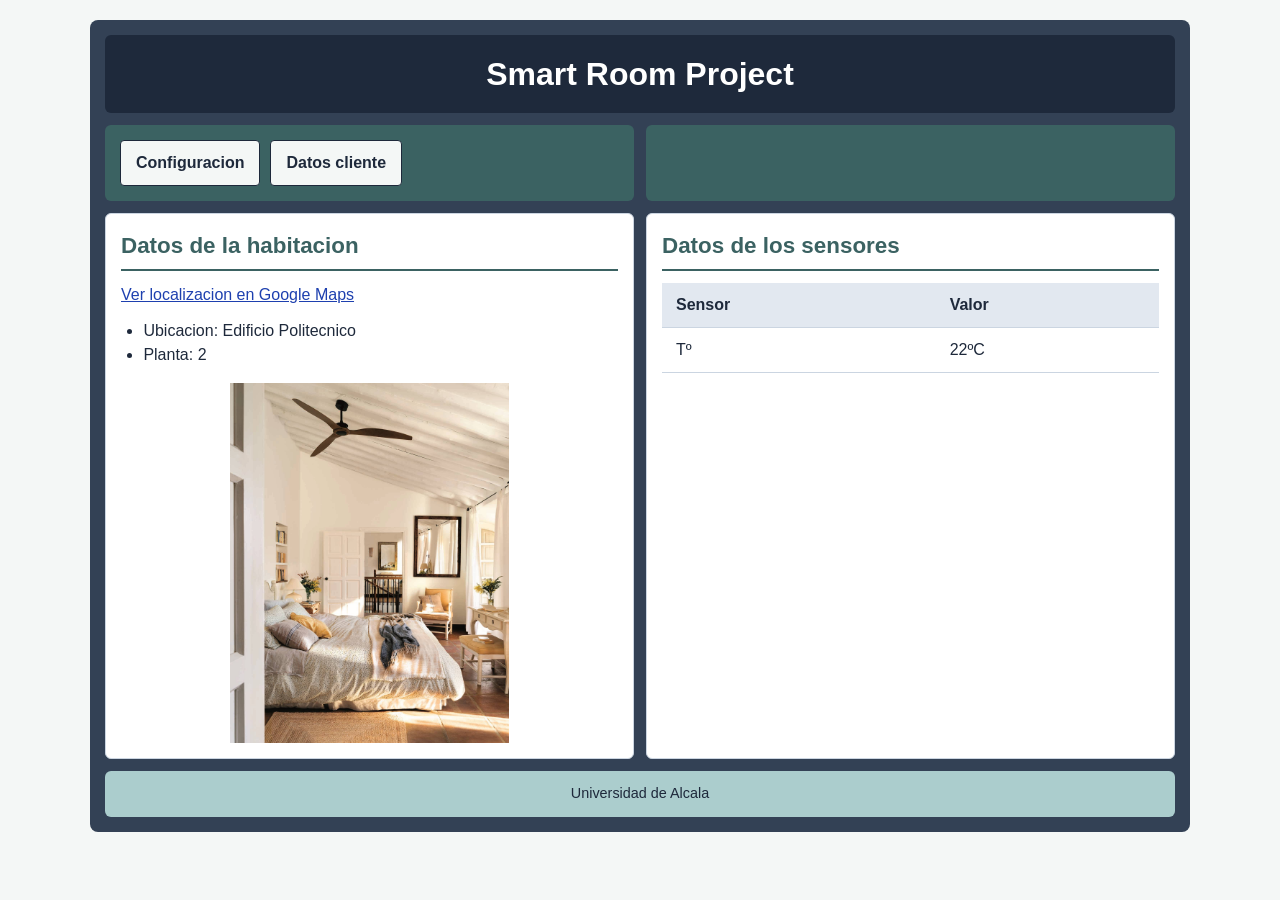
<file: index.html>
<!DOCTYPE html>
<html lang="es">
<head>
    <meta charset="UTF-8">
   <meta name="viewport" content="width=device-width, initial-scale=1">
    <title>Smart Room</title>
    <link rel="icon" type="image/svg+xml" href="images/favicon.svg">
    <link rel="stylesheet" type="text/css" href="css/iroom.css">
</head>
<body>
    <a class="saltar" href="#habitacion">Saltar al contenido</a>
    <main id="contenedor">
        <header id="titulo">
            <h1>Smart Room Project</h1>
        </header>
        <nav id="menu">
            <a href="config.html" class="boton-menu">Configuracion</a>
            <a href="minombre.html" class="boton-menu">Datos cliente</a>
        </nav>
        <aside id="informacion"></aside>
        <section id="habitacion">
            <h2>Datos de la habitacion</h2>
            <a href="https://maps.google.com" target="_blank">Ver localizacion en Google Maps</a>
            <ul>
                <li>Ubicacion: Edificio Politecnico</li>
                <li>Planta: 2</li>
            </ul>
            <img src="images/habitacion.jpg" alt="Foto de la habitacion">
        </section>
        <section id="sensores"> 
            <h2>Datos de los sensores</h2>
            <table>
                <tr>
                    <th>Sensor</th>
                    <th>Valor</th>
                </tr>
                <tr>
                    <td>Tº</td>
                    <td>22ºC</td>
                </tr>
            </table>
        </section>
        <footer id="pie">
            Universidad de Alcala
        </footer>
    </main>
    <script>
        var nombreGuardado = localStorage.getItem("fname");
        if(nombreGuardado != null){
               document.getElementById("informacion").innerHTML = "Hola " + nombreGuardado + ": Bienvenido a Smart Room";
        }
    </script>
</body>
</html>
</file>
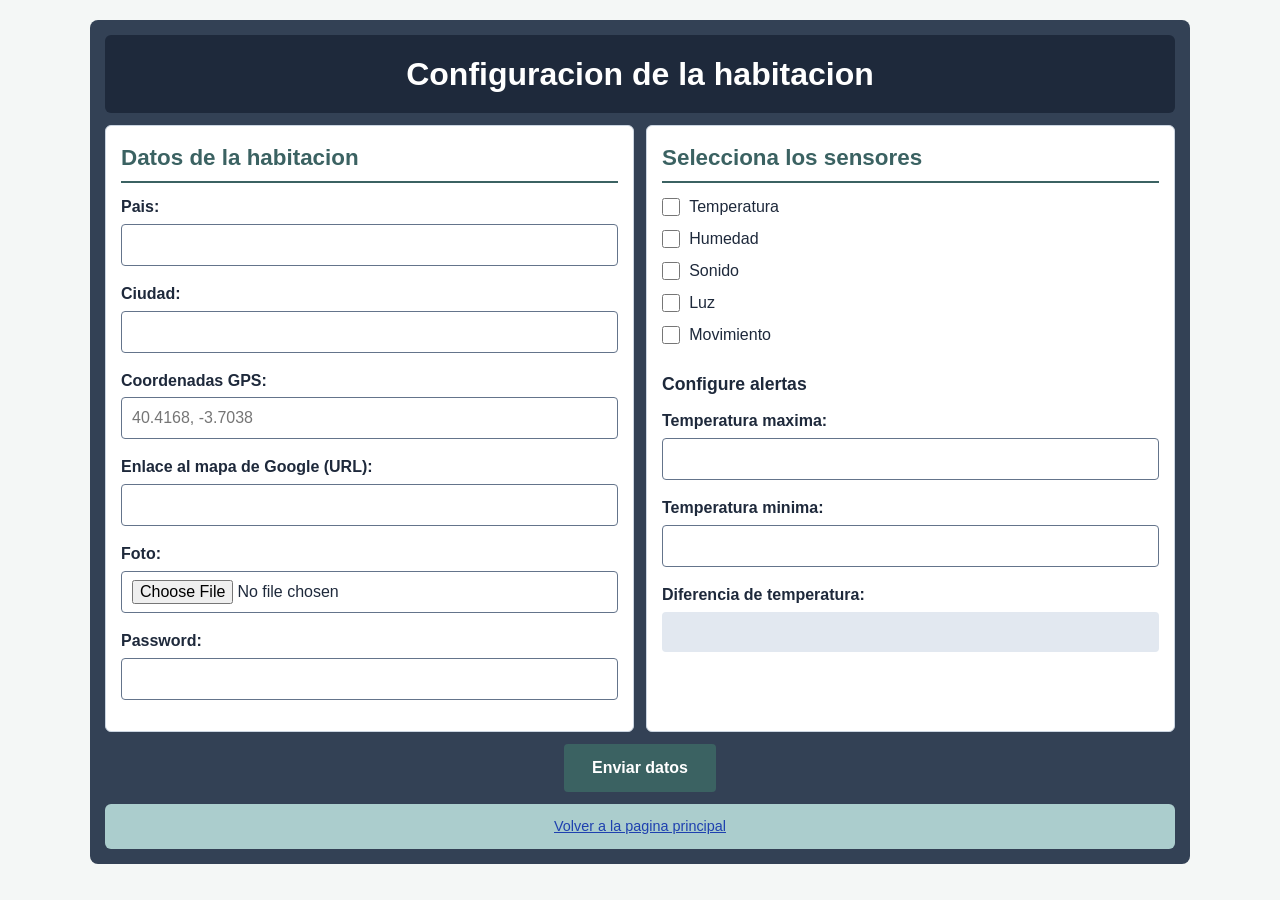
<file: config.html>
<!DOCTYPE html>
<html lang="es">
<head>
    <meta charset="UTF-8">
    <meta name="viewport" content="width=device-width, initial-scale=1">
    <title>Configuracion - Smart Room</title>
    <link rel="icon" type="image/svg+xml" href="images/favicon.svg">
    <link rel="stylesheet" type="text/css" href="css/iroom.css">
</head>
<body>
    <a class="saltar" href="#datos_estacion">Saltar al formulario</a>
    <main id="contenedor">
        <header id="titulo">
            <h1>Configuracion de la habitacion</h1>
        </header>
        <form action="datos.js" method="POST" onsubmit="procesarDatos(event)">
            <div id="datos_estacion">
                <h2>Datos de la habitacion</h2>

                <div class="campo">
                    <label for="pais">Pais:</label>
                    <input type="text" id="pais" name="pais" list="lista_paises">
                    <datalist id="lista_paises">
                        <option value="Alemania"></option>
                        <option value="Bulgaria"></option>
                        <option value="Croacia"></option>
                        <option value="Dinamarca"></option>
                        <option value="Espana"></option>
                        <option value="Francia"></option>
                        <option value="Grecia"></option>
                        <option value="Hungria"></option>
                        <option value="Italia"></option>
                        <option value="Lituania"></option>
                        <option value="Moldavia"></option>
                        <option value="Noruega"></option>
                        <option value="Portugal"></option>
                        <option value="Rusia"></option>
                        <option value="Suiza"></option>
                        <option value="Turquia"></option>
                        <option value="Ucrania"></option>
                        <option value="Vaticano"></option>
                    </datalist>
                </div>

                <div class="campo">
                    <label for="ciudad">Ciudad:</label>
                    <input type="text" id="ciudad" name="ciudad">
                </div>

                <div class="campo">
                    <label for="gps">Coordenadas GPS:</label>
                    <input type="text" id="gps" name="gps" placeholder="40.4168, -3.7038">
                </div>

                <div class="campo">
                    <label for="mapa_url">Enlace al mapa de Google (URL):</label>
                    <input type="url" id="mapa_url" name="mapa_url">
                </div>

                <div class="campo">
                    <label for="foto_estacion">Foto:</label>
                    <input type="file" id="foto_estacion" name="foto_estacion" accept="image/*">
                    <div id="vista_previa"></div>
                </div>

                <div class="campo">
                    <label for="contrasena">Password:</label>
                    <input type="password" id="contrasena" name="contrasena">
                </div>
            </div>

            <div id="sensores_config">
                <h2>Selecciona los sensores</h2>

                <div class="opcion">
                    <input type="checkbox" id="sens_temp" name="sensor" value="temperatura">
                    <label for="sens_temp">Temperatura</label>
                </div>
                <div class="opcion">
                    <input type="checkbox" id="sens_hum" name="sensor" value="humedad">
                    <label for="sens_hum">Humedad</label>
                </div>
                <div class="opcion">
                    <input type="checkbox" id="sens_son" name="sensor" value="sonido">
                    <label for="sens_son">Sonido</label>
                </div>
                <div class="opcion">
                    <input type="checkbox" id="sens_luz" name="sensor" value="luz">
                    <label for="sens_luz">Luz</label>
                </div>
                <div class="opcion">
                    <input type="checkbox" id="sens_mov" name="sensor" value="movimiento">
                    <label for="sens_mov">Movimiento</label>
                </div>

                <h3>Configure alertas</h3>

                <div class="campo">
                    <label for="tmax">Temperatura maxima:</label>
                    <input type="number" name="temp_max" id="tmax" min="-20" max="45" step="1">
                </div>

                <div class="campo">
                    <label for="tmin">Temperatura minima:</label>
                    <input type="number" name="temp_min" id="tmin" min="-20" max="45" step="1">
                </div>

                <div class="campo">
                    <label for="dif_temp">Diferencia de temperatura:</label>
                    <output id="dif_temp" name="diferencia_temp"></output>
                </div>
            </div>

            <input type="submit" value="Enviar datos">
        </form>
        <footer id="pie">
            <a href="index.html">Volver a la pagina principal</a>
        </footer>
    </main>
    <script>
        const inputMax = document.getElementById("tmax");
        const inputMin = document.getElementById("tmin");
        const outputDif = document.getElementsByName("diferencia_temp")[0];

        function calcularYValidar() {
            let max = parseInt(inputMax.value);
            let min = parseInt(inputMin.value);

            inputMax.setCustomValidity("");

            if (isNaN(max) || isNaN(min)) {
                outputDif.value = "";
            } else if (max < -20 || max > 45 || min < -20 || min > 45) {
                outputDif.value = "Error: las temperaturas deben estar entre -20 y 45 grados C.";
            } else if (max < min) {
                inputMax.setCustomValidity("La Tº maxima debe ser mayor o igual a la minima.");
                outputDif.value = "Error: la temperatura maxima debe ser mayor o igual que la minima.";
            } else {
                outputDif.value = (max - min) + " grados C";
            }
        }

        inputMax.addEventListener("input", calcularYValidar);
        inputMin.addEventListener("input", calcularYValidar);

        // Vista previa de la foto elegida, antes de enviar el formulario
        const inputFoto = document.getElementById("foto_estacion");
        const zonaVista = document.getElementById("vista_previa");

        inputFoto.addEventListener("change", function () {
            zonaVista.innerHTML = "";
            const archivo = inputFoto.files[0];
            if (archivo && archivo.type.startsWith("image/")) {
                const imagen = document.createElement("img");
                imagen.src = URL.createObjectURL(archivo);
                imagen.alt = "Vista previa de la foto seleccionada";
                imagen.onload = function () {
                    URL.revokeObjectURL(imagen.src);
                };
                zonaVista.appendChild(imagen);
            }
        });
    </script>
<script src="datos.js"></script>
</body>
</html>
</file>
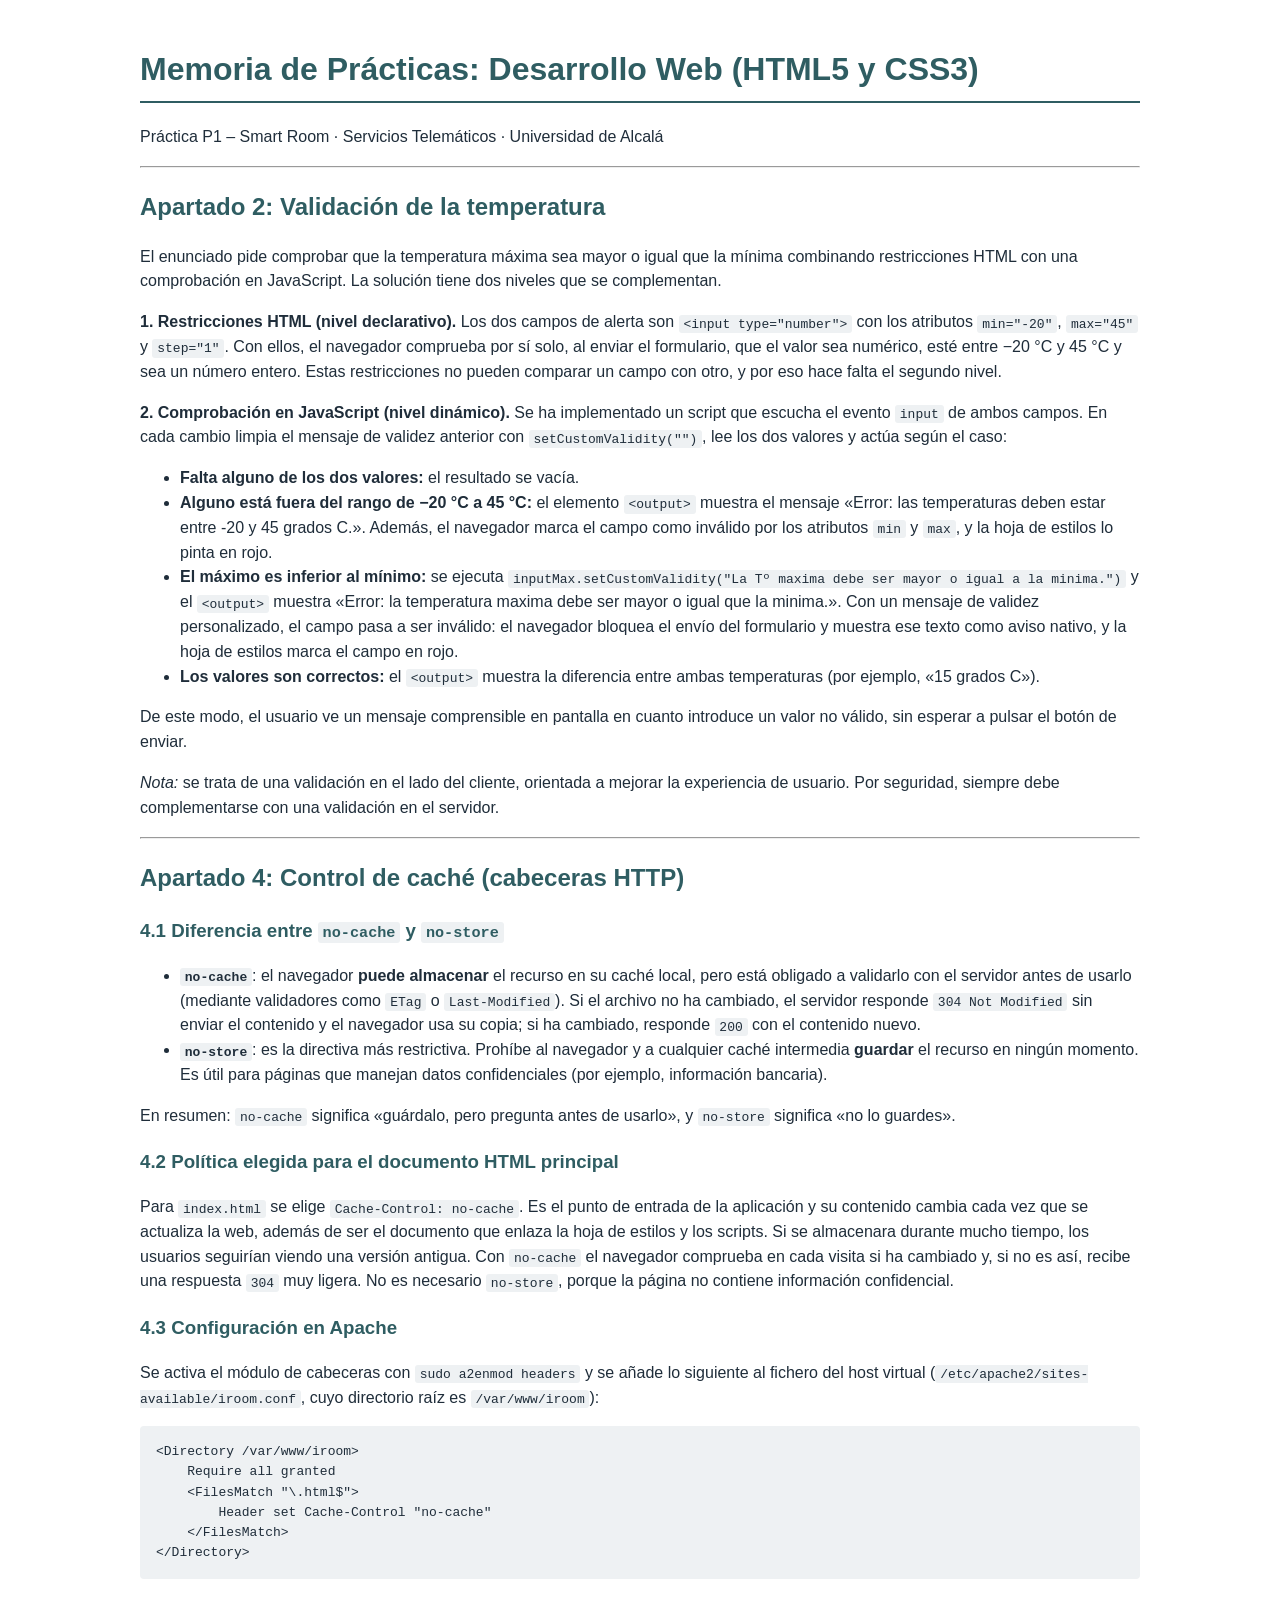
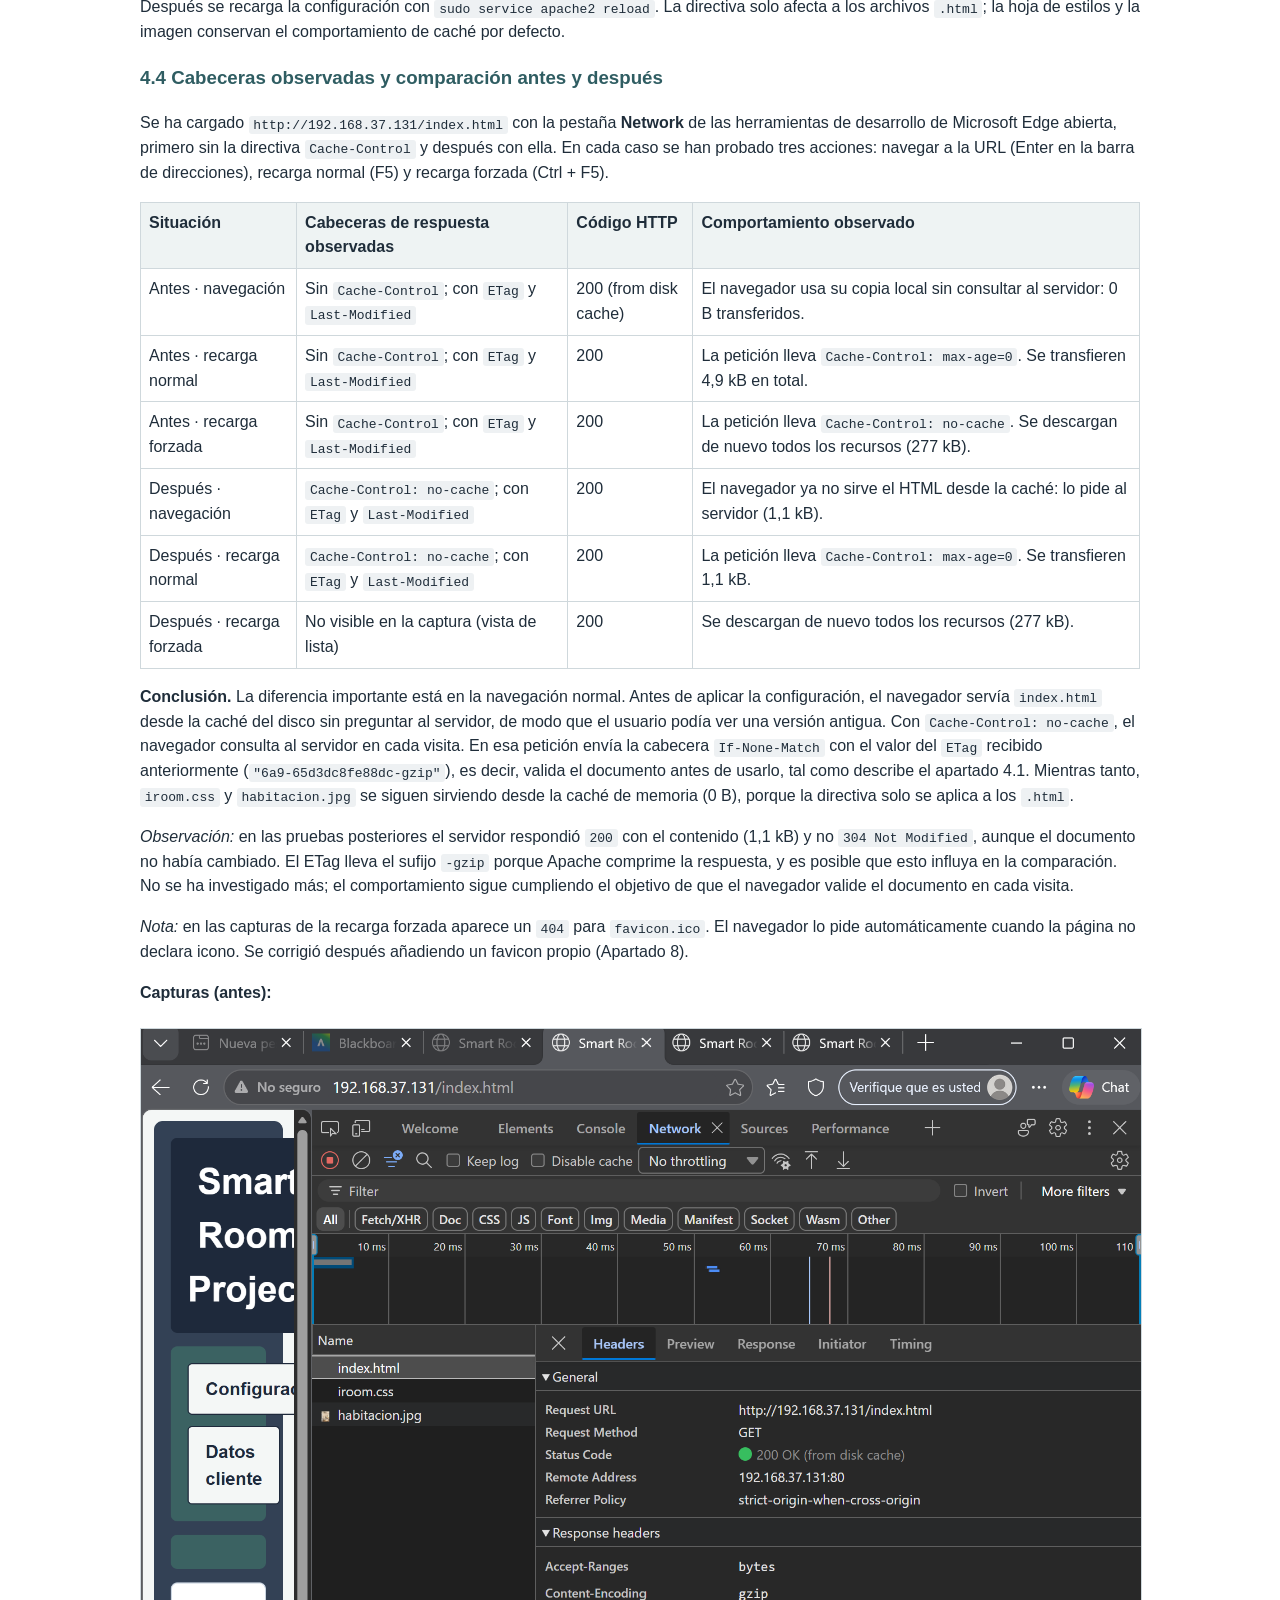
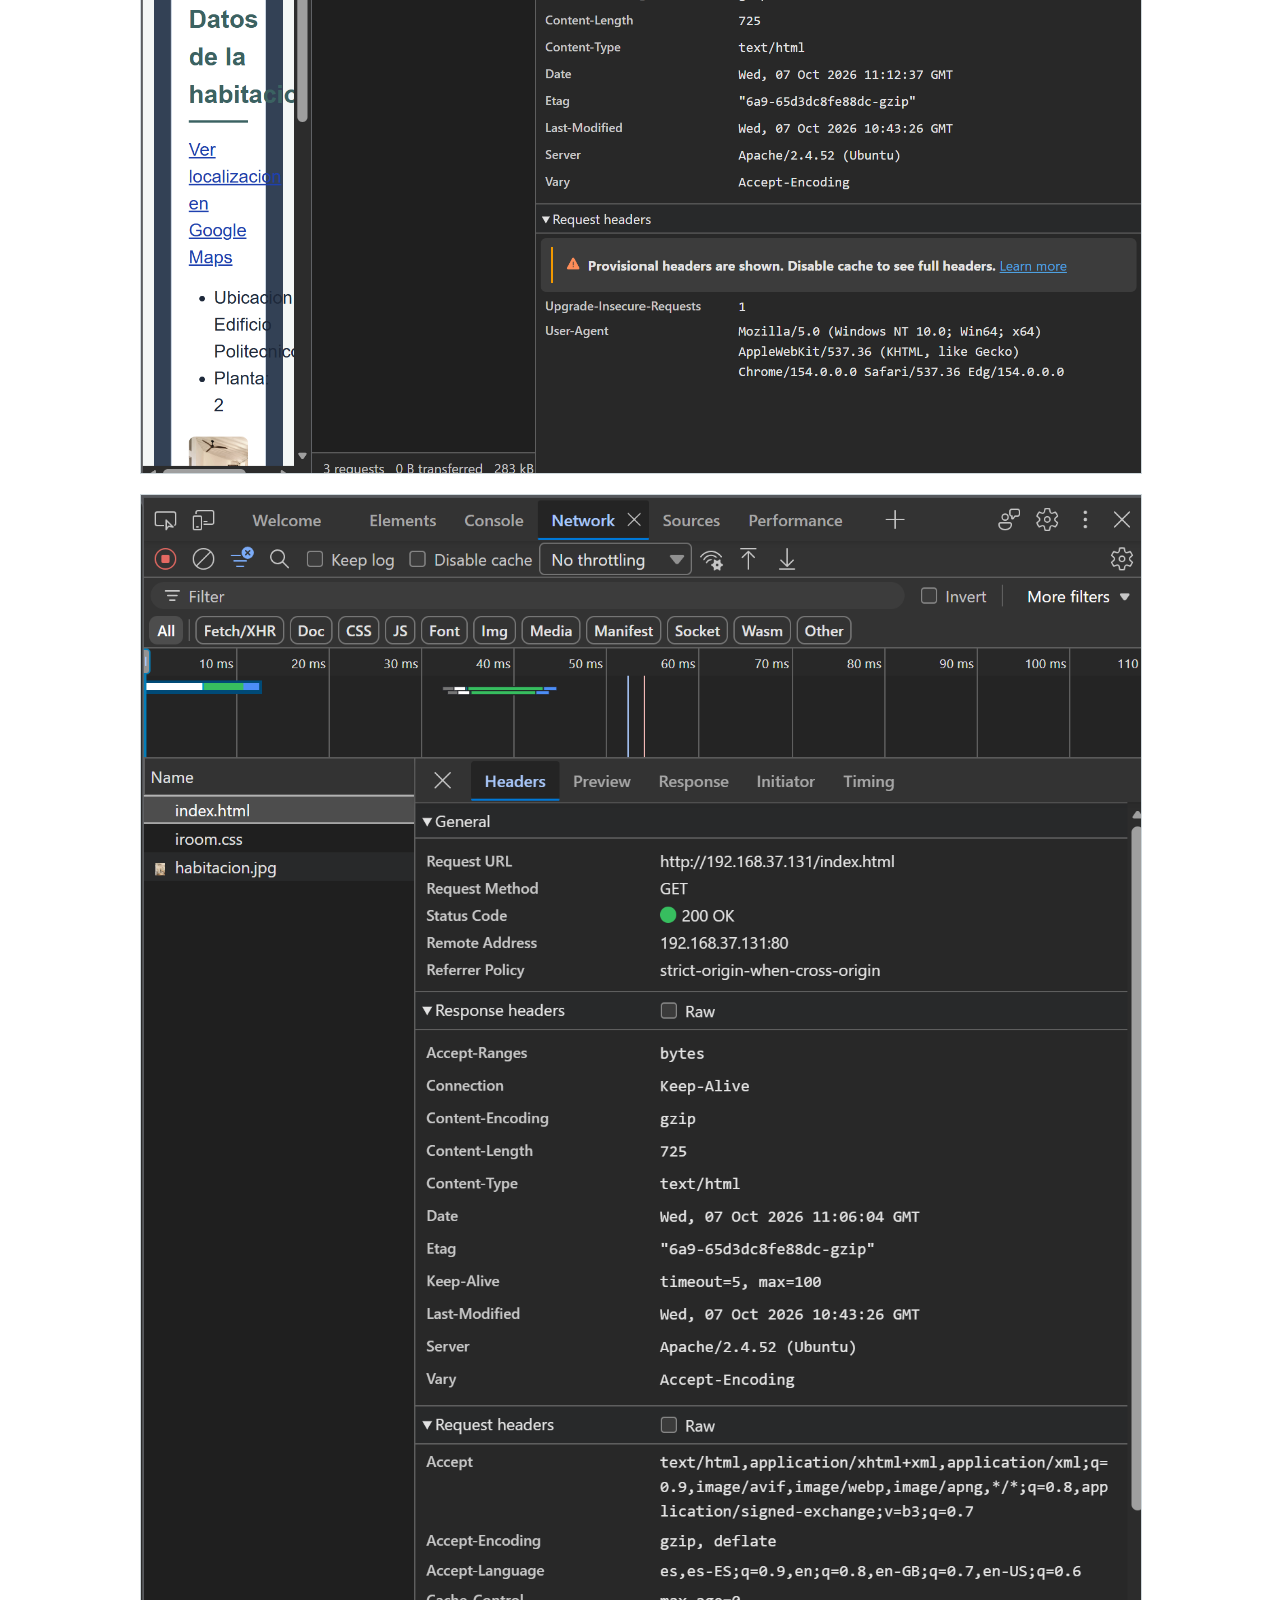
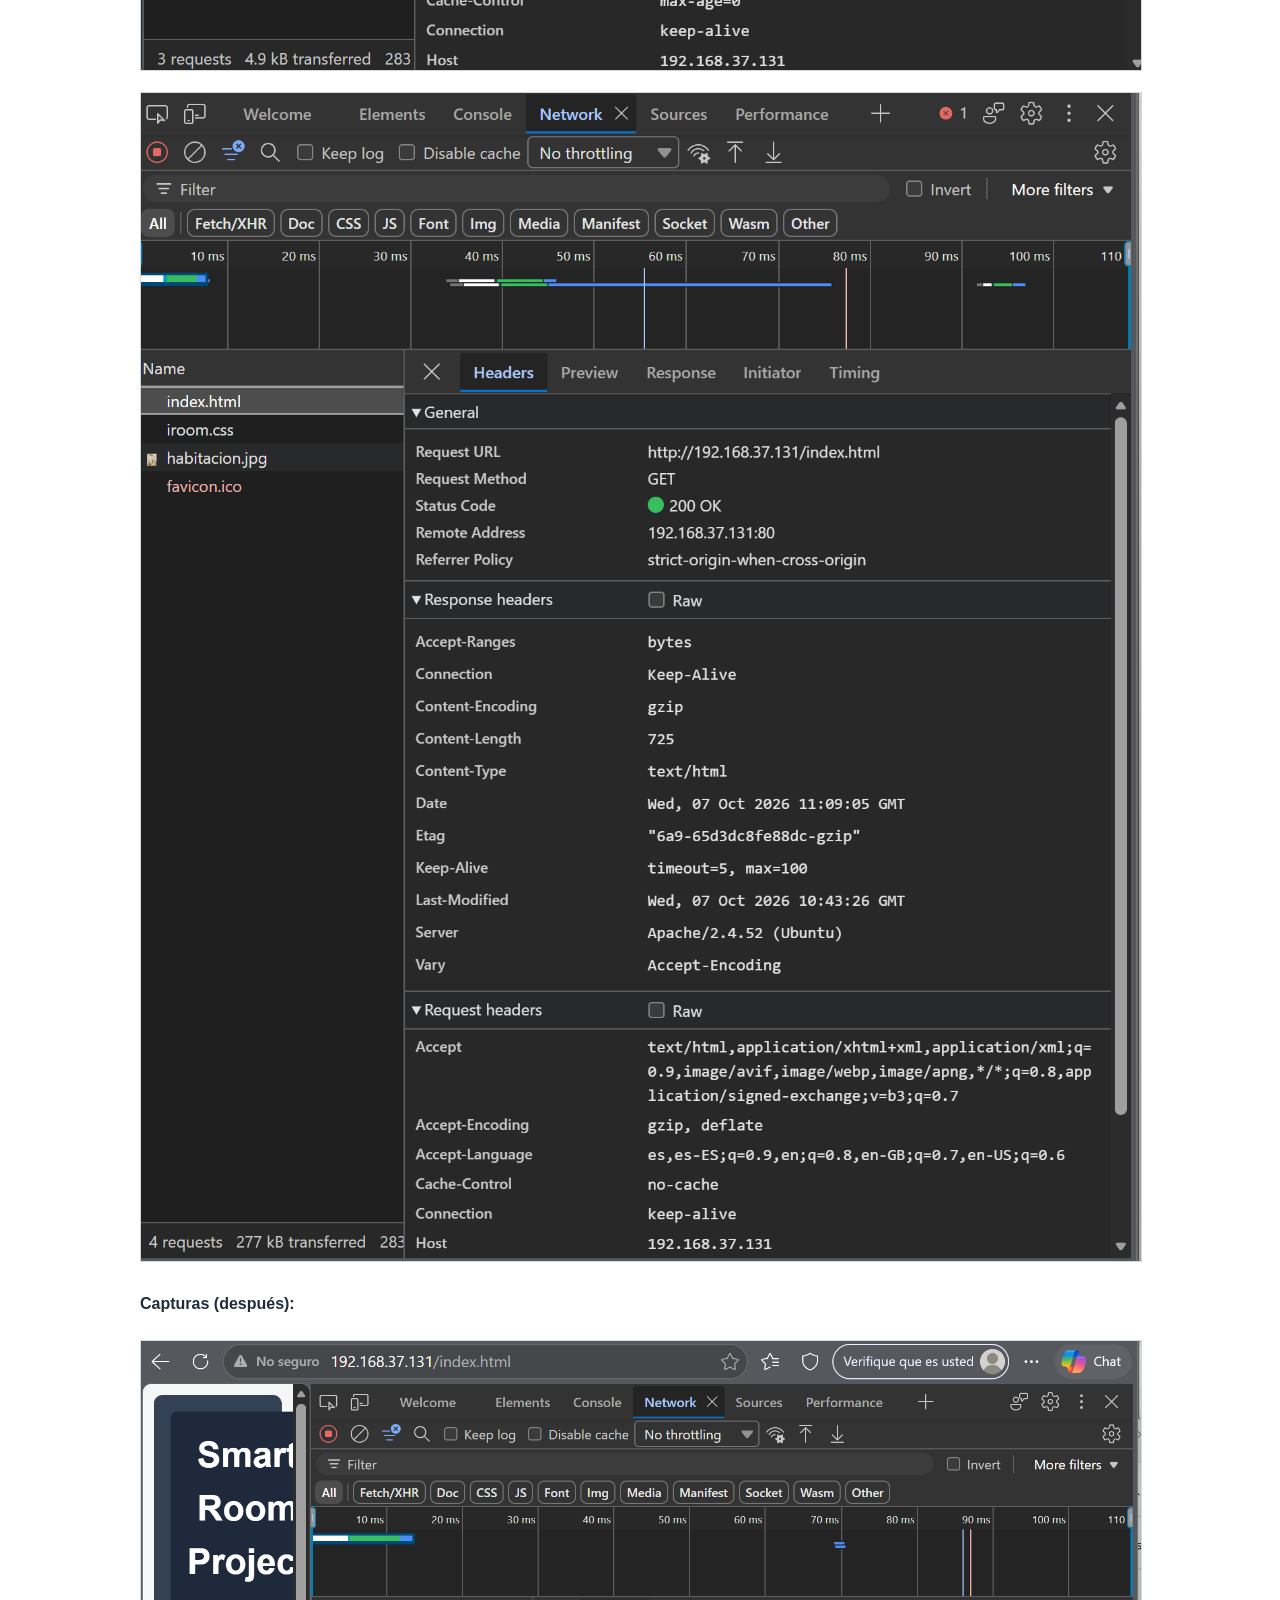
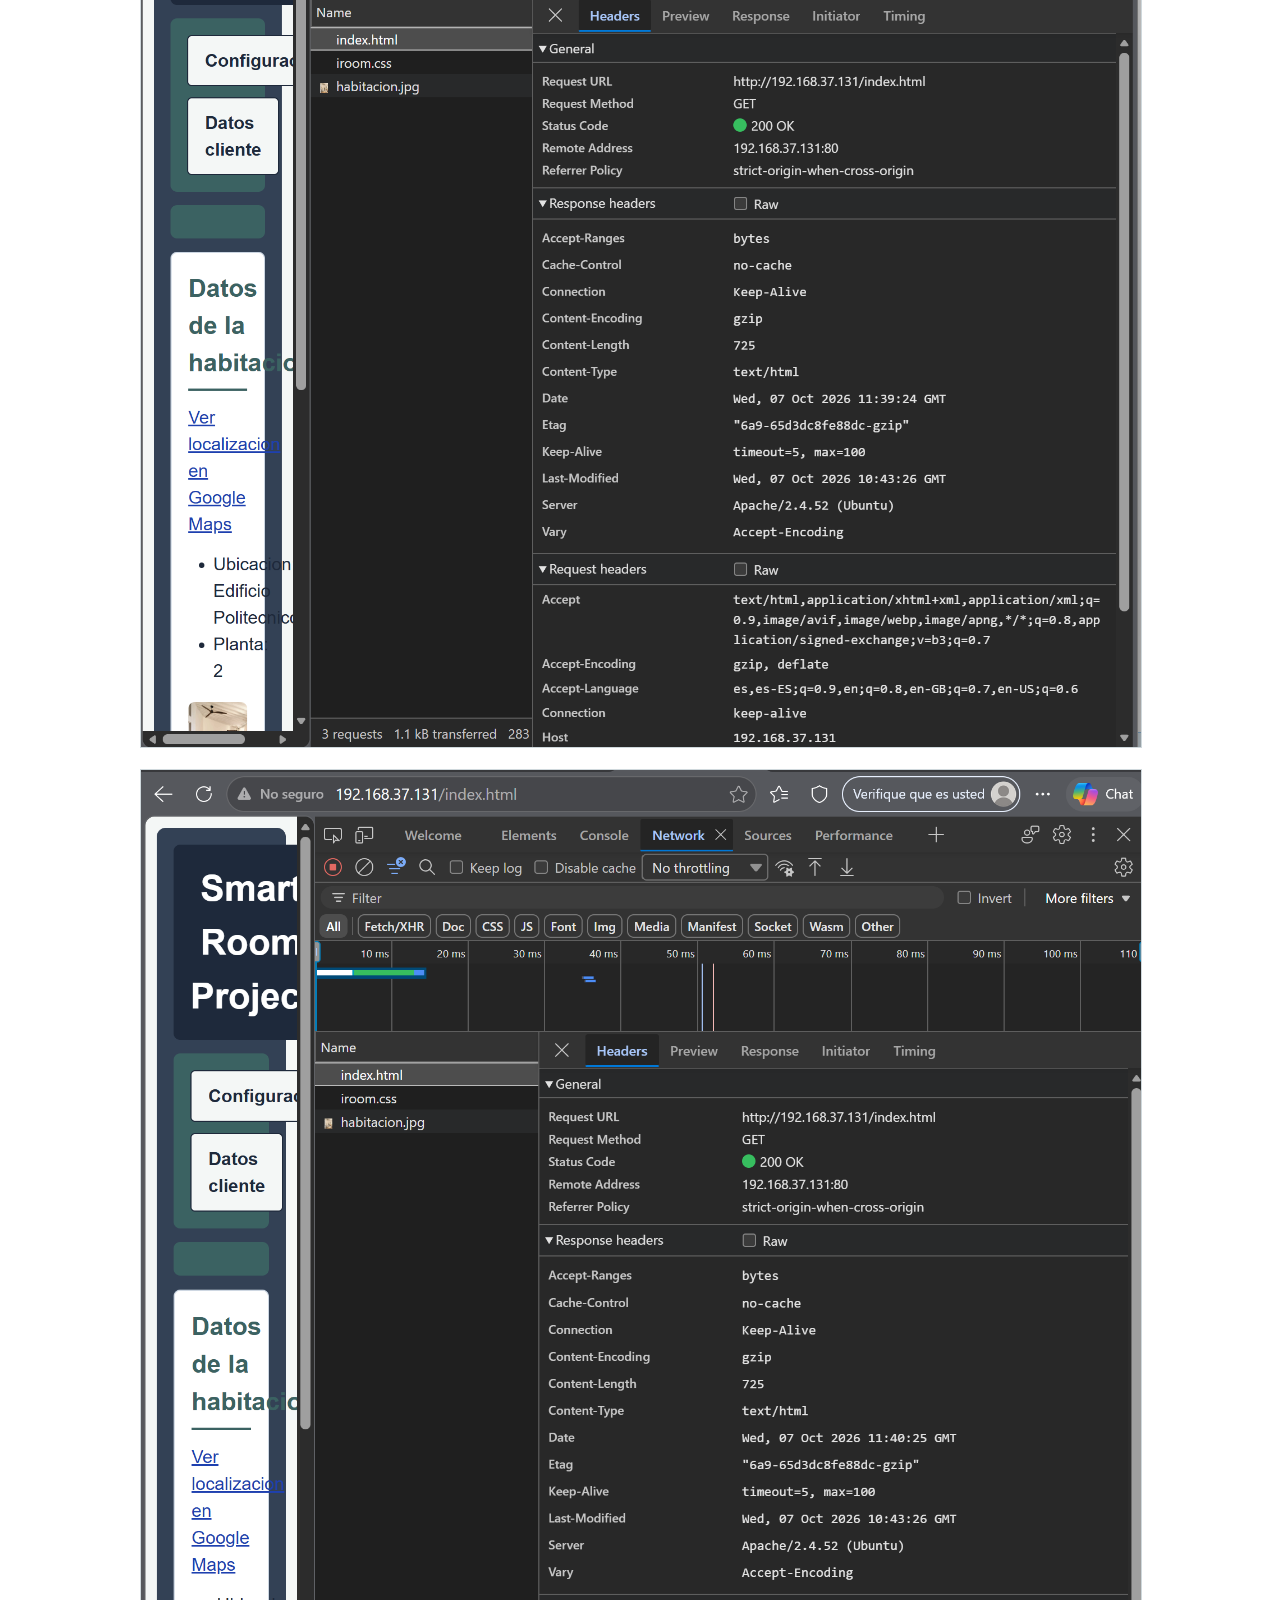
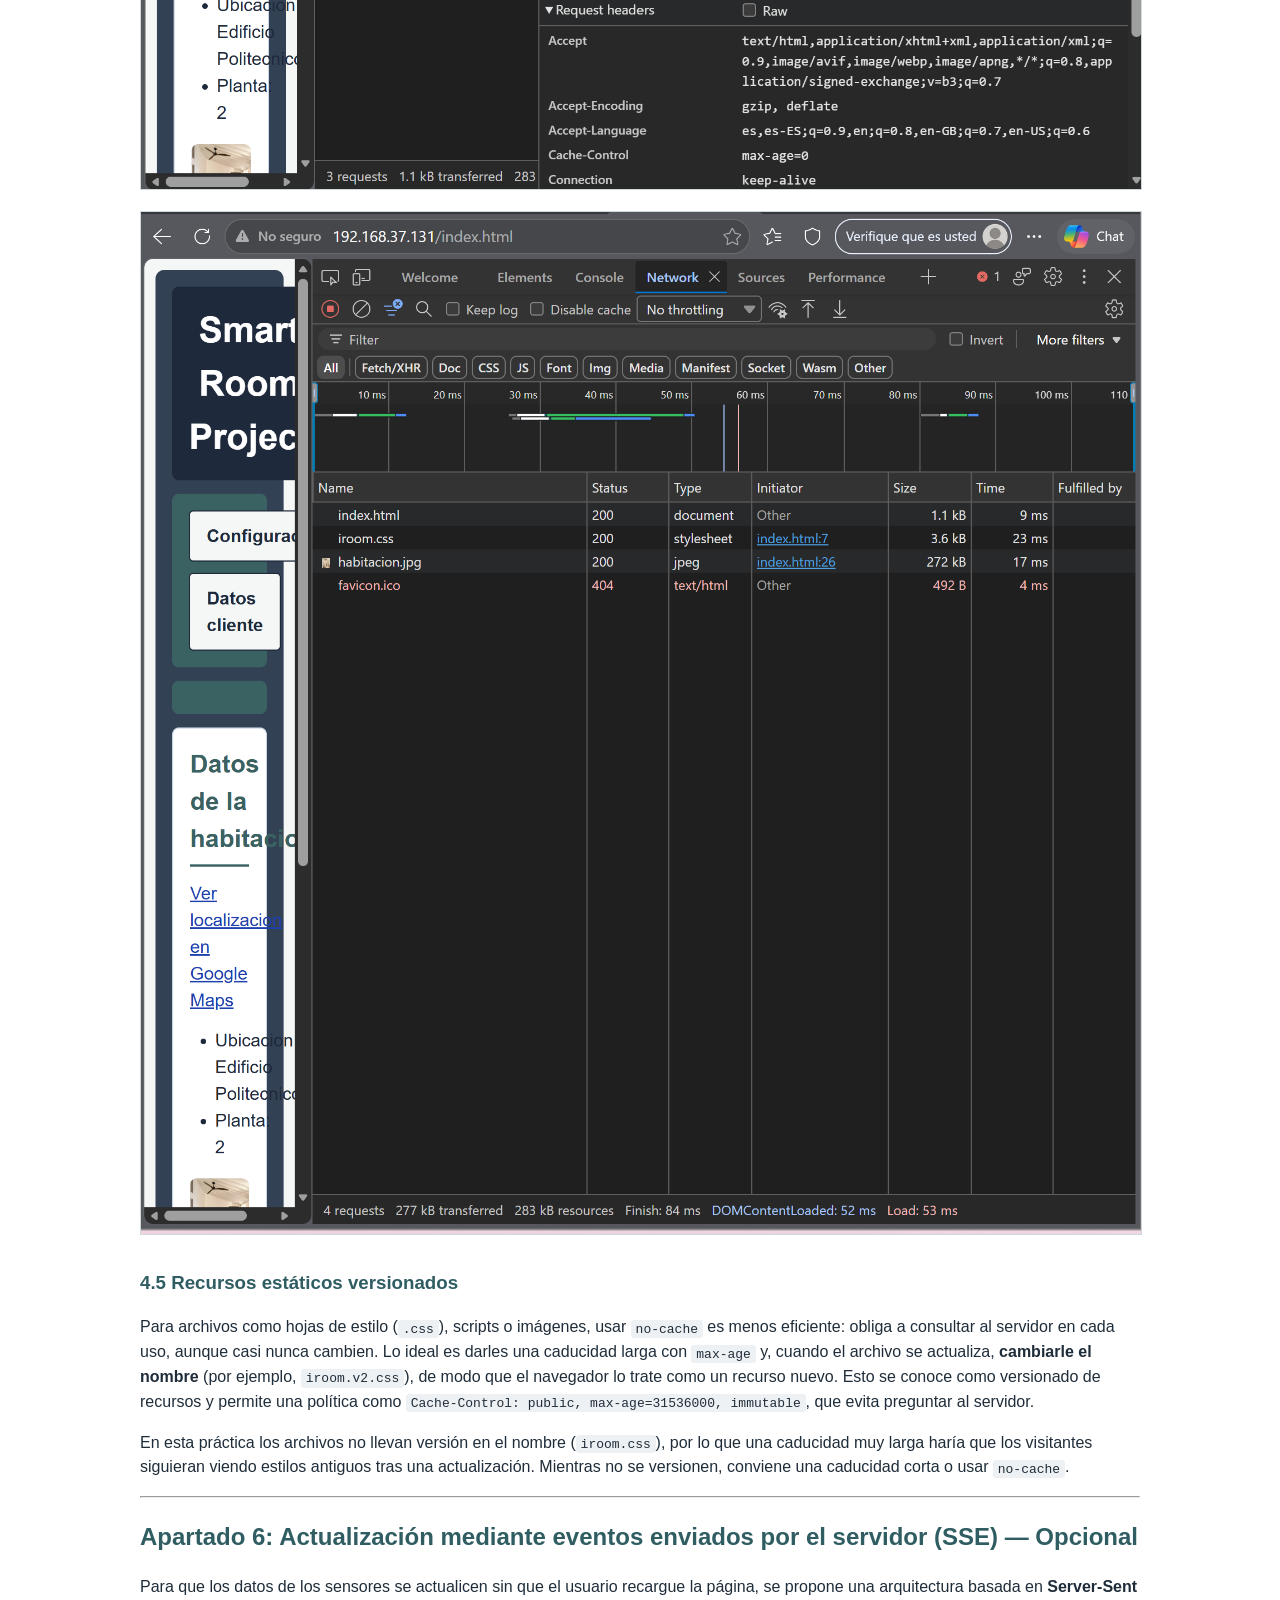
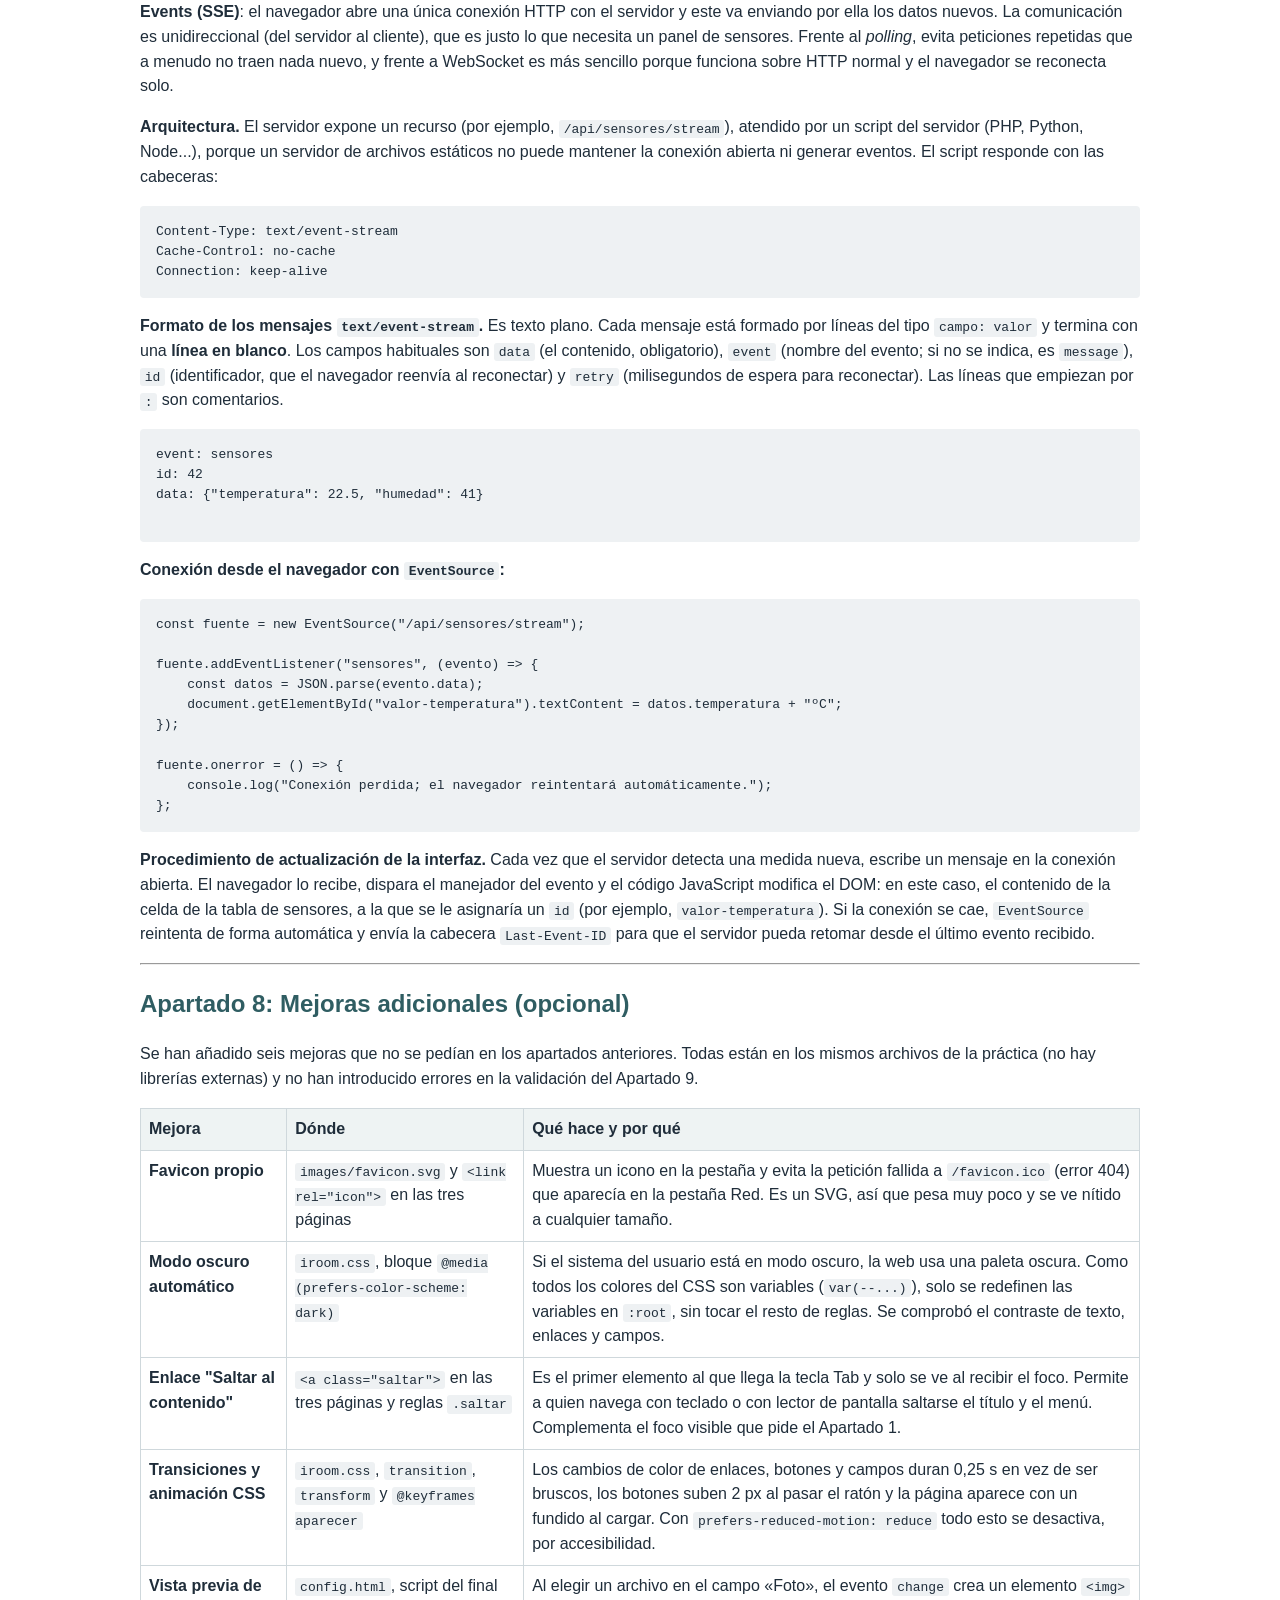
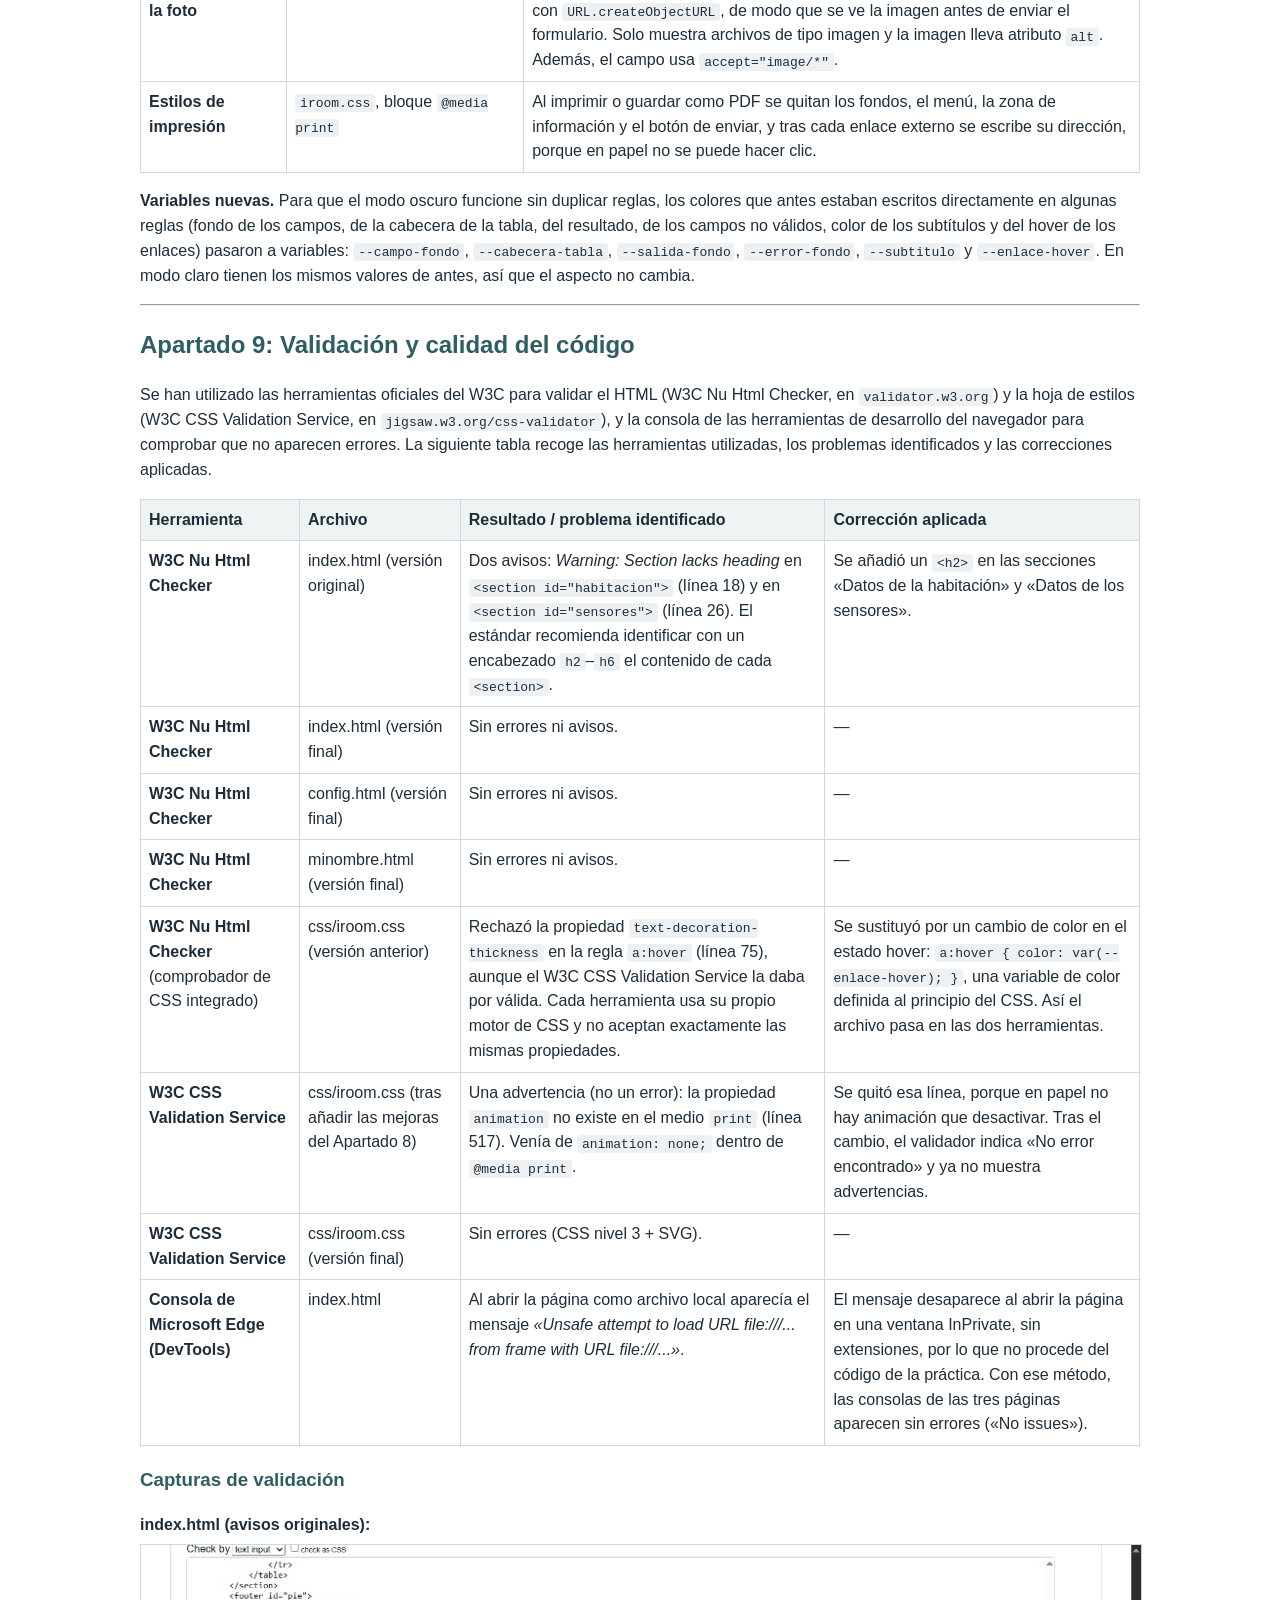
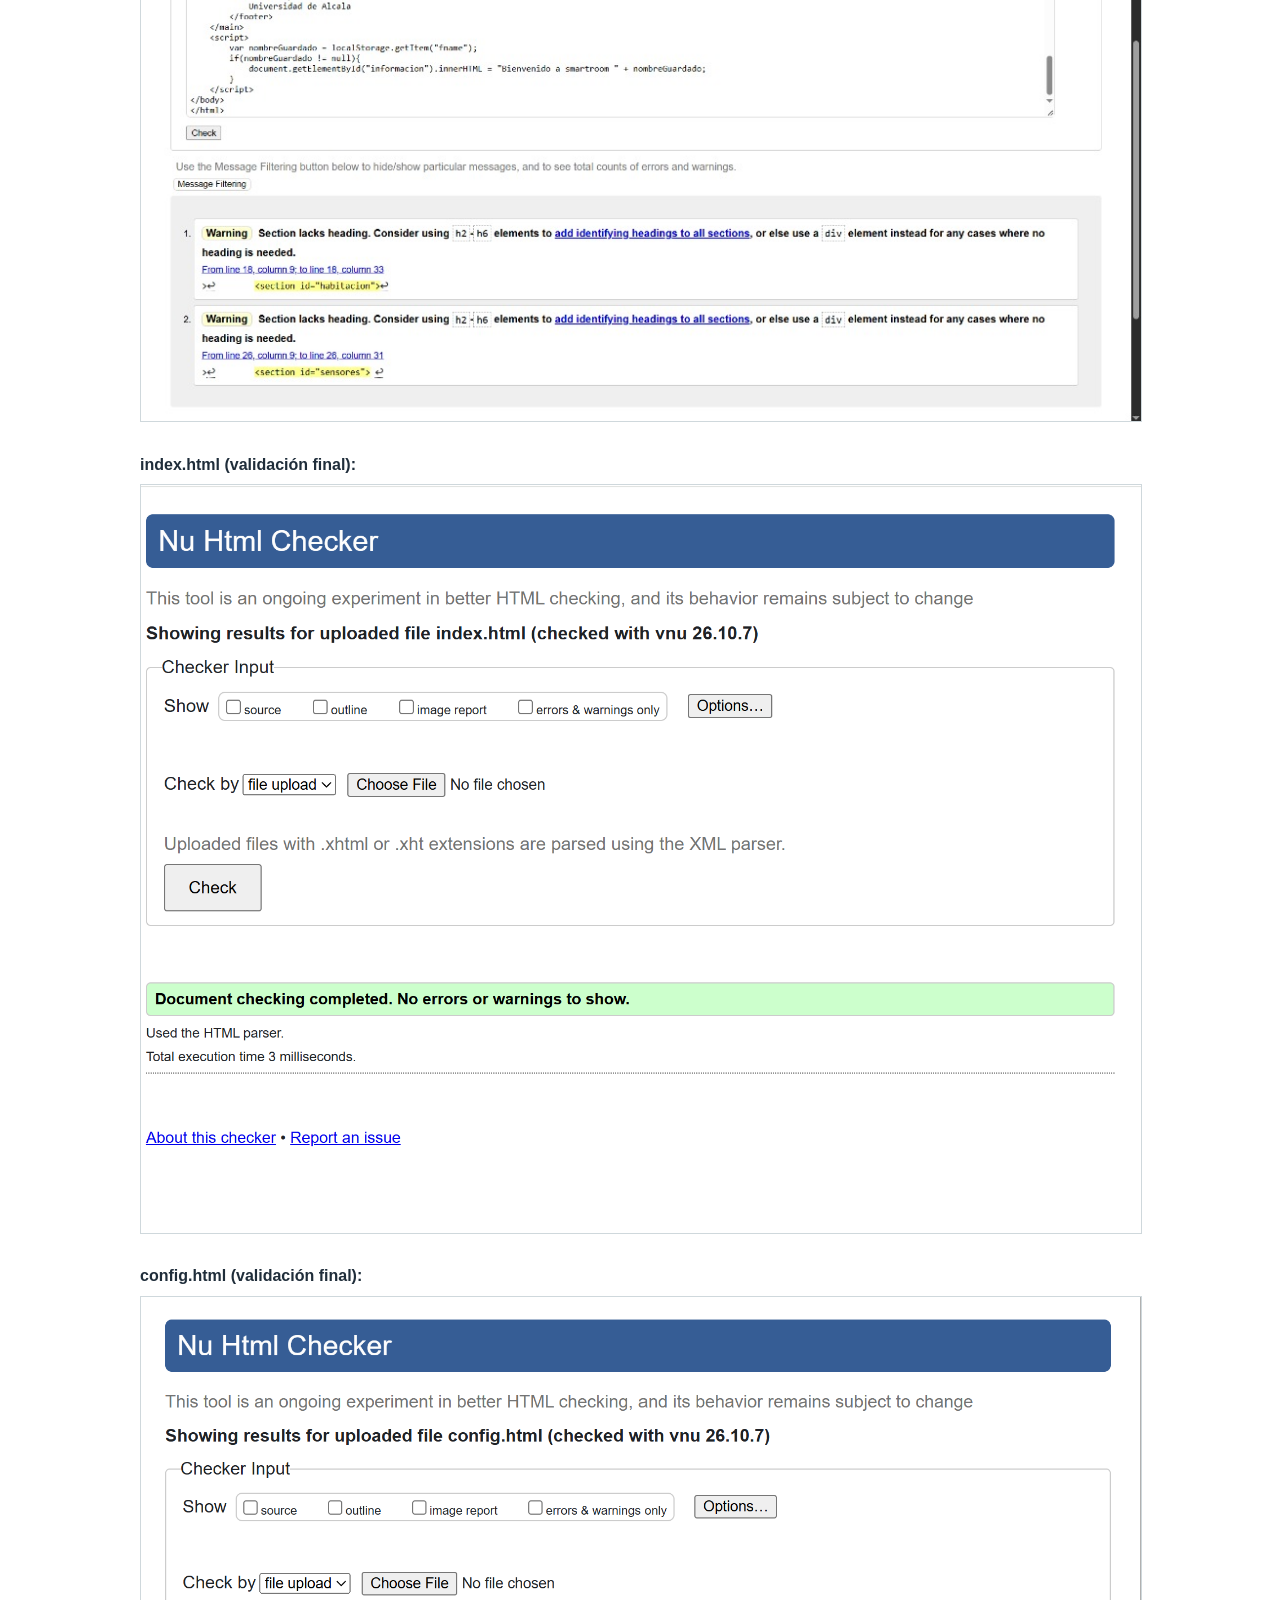
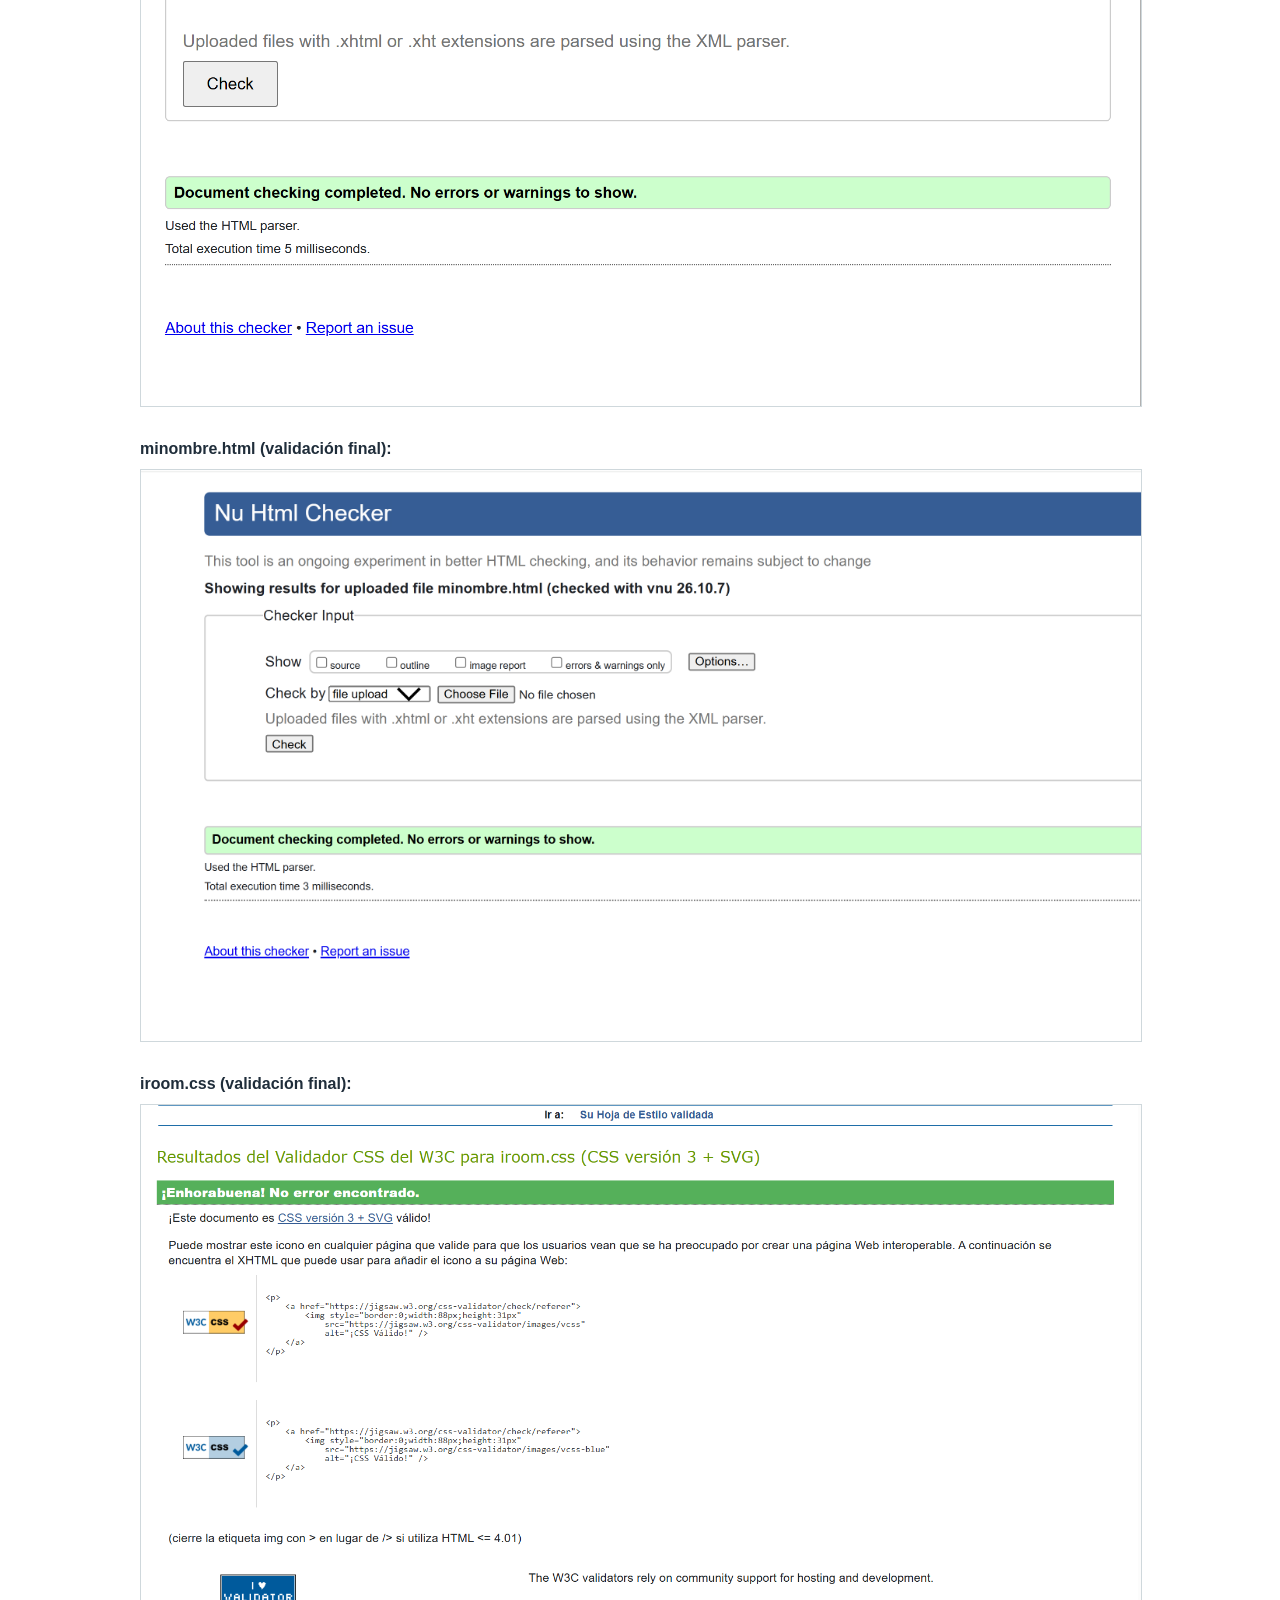
<file: memoria.html>
<!DOCTYPE html>
<html lang="es">
<head>
<meta charset="UTF-8">
<meta name="viewport" content="width=device-width, initial-scale=1">
<title>Memoria de Prácticas: Desarrollo Web (HTML5 y CSS3)</title>
<style>
body{font-family:Arial,Helvetica,sans-serif;max-width:1000px;margin:0 auto;padding:1.5rem;line-height:1.55;color:#1f2d3a}
h1,h2,h3{color:#2f5d62}
h1{border-bottom:2px solid #2f5d62;padding-bottom:.4rem}
table{border-collapse:collapse;width:100%;margin:1rem 0;display:block;overflow-x:auto}
th,td{border:1px solid #cfd8dc;padding:.5rem;text-align:left;vertical-align:top}
th{background:#eef3f3}
code{background:#eef1f3;padding:.1rem .3rem;border-radius:3px}
pre{background:#eef1f3;padding:1rem;overflow-x:auto;border-radius:4px}
pre code{background:none;padding:0}
img{max-width:100%;height:auto;border:1px solid #cfd8dc;margin:.4rem 0}

@media print{
body{max-width:none;padding:0;font-size:11pt}
table{display:table;table-layout:fixed;width:100%;font-size:9pt}
th,td{word-wrap:break-word;overflow-wrap:anywhere}
pre{white-space:pre-wrap;word-wrap:break-word}
img{max-width:100%;page-break-inside:avoid}
h2,h3{page-break-after:avoid}
tr{page-break-inside:avoid}
}
@page{margin:15mm}
</style>
</head>
<body>
<h1>Memoria de Prácticas: Desarrollo Web (HTML5 y CSS3)</h1>
<p>Práctica P1 – Smart Room · Servicios Telemáticos · Universidad de Alcalá</p>
<hr />
<h2>Apartado 2: Validación de la temperatura</h2>
<p>El enunciado pide comprobar que la temperatura máxima sea mayor o igual que la mínima combinando restricciones HTML con una comprobación en JavaScript. La solución tiene dos niveles que se complementan.</p>
<p><strong>1. Restricciones HTML (nivel declarativo).</strong> Los dos campos de alerta son <code>&lt;input type="number"&gt;</code> con los atributos <code>min="-20"</code>, <code>max="45"</code> y <code>step="1"</code>. Con ellos, el navegador comprueba por sí solo, al enviar el formulario, que el valor sea numérico, esté entre −20 °C y 45 °C y sea un número entero. Estas restricciones no pueden comparar un campo con otro, y por eso hace falta el segundo nivel.</p>
<p><strong>2. Comprobación en JavaScript (nivel dinámico).</strong> Se ha implementado un script que escucha el evento <code>input</code> de ambos campos. En cada cambio limpia el mensaje de validez anterior con <code>setCustomValidity("")</code>, lee los dos valores y actúa según el caso:</p>
<ul>
<li><strong>Falta alguno de los dos valores:</strong> el resultado se vacía.</li>
<li><strong>Alguno está fuera del rango de −20 °C a 45 °C:</strong> el elemento <code>&lt;output&gt;</code> muestra el mensaje «Error: las temperaturas deben estar entre -20 y 45 grados C.». Además, el navegador marca el campo como inválido por los atributos <code>min</code> y <code>max</code>, y la hoja de estilos lo pinta en rojo.</li>
<li><strong>El máximo es inferior al mínimo:</strong> se ejecuta <code>inputMax.setCustomValidity("La Tº maxima debe ser mayor o igual a la minima.")</code> y el <code>&lt;output&gt;</code> muestra «Error: la temperatura maxima debe ser mayor o igual que la minima.». Con un mensaje de validez personalizado, el campo pasa a ser inválido: el navegador bloquea el envío del formulario y muestra ese texto como aviso nativo, y la hoja de estilos marca el campo en rojo.</li>
<li><strong>Los valores son correctos:</strong> el <code>&lt;output&gt;</code> muestra la diferencia entre ambas temperaturas (por ejemplo, «15 grados C»).</li>
</ul>
<p>De este modo, el usuario ve un mensaje comprensible en pantalla en cuanto introduce un valor no válido, sin esperar a pulsar el botón de enviar.</p>
<p><em>Nota:</em> se trata de una validación en el lado del cliente, orientada a mejorar la experiencia de usuario. Por seguridad, siempre debe complementarse con una validación en el servidor.</p>
<hr />
<h2>Apartado 4: Control de caché (cabeceras HTTP)</h2>
<h3>4.1 Diferencia entre <code>no-cache</code> y <code>no-store</code></h3>
<ul>
<li><strong><code>no-cache</code></strong>: el navegador <strong>puede almacenar</strong> el recurso en su caché local, pero está obligado a validarlo con el servidor antes de usarlo (mediante validadores como <code>ETag</code> o <code>Last-Modified</code>). Si el archivo no ha cambiado, el servidor responde <code>304 Not Modified</code> sin enviar el contenido y el navegador usa su copia; si ha cambiado, responde <code>200</code> con el contenido nuevo.</li>
<li><strong><code>no-store</code></strong>: es la directiva más restrictiva. Prohíbe al navegador y a cualquier caché intermedia <strong>guardar</strong> el recurso en ningún momento. Es útil para páginas que manejan datos confidenciales (por ejemplo, información bancaria).</li>
</ul>
<p>En resumen: <code>no-cache</code> significa «guárdalo, pero pregunta antes de usarlo», y <code>no-store</code> significa «no lo guardes».</p>
<h3>4.2 Política elegida para el documento HTML principal</h3>
<p>Para <code>index.html</code> se elige <code>Cache-Control: no-cache</code>. Es el punto de entrada de la aplicación y su contenido cambia cada vez que se actualiza la web, además de ser el documento que enlaza la hoja de estilos y los scripts. Si se almacenara durante mucho tiempo, los usuarios seguirían viendo una versión antigua. Con <code>no-cache</code> el navegador comprueba en cada visita si ha cambiado y, si no es así, recibe una respuesta <code>304</code> muy ligera. No es necesario <code>no-store</code>, porque la página no contiene información confidencial.</p>
<h3>4.3 Configuración en Apache</h3>
<p>Se activa el módulo de cabeceras con <code>sudo a2enmod headers</code> y se añade lo siguiente al fichero del host virtual (<code>/etc/apache2/sites-available/iroom.conf</code>, cuyo directorio raíz es <code>/var/www/iroom</code>):</p>
<pre><code class="language-apache">&lt;Directory /var/www/iroom&gt;
    Require all granted
    &lt;FilesMatch &quot;\.html$&quot;&gt;
        Header set Cache-Control &quot;no-cache&quot;
    &lt;/FilesMatch&gt;
&lt;/Directory&gt;
</code></pre>
<p>Después se recarga la configuración con <code>sudo service apache2 reload</code>. La directiva solo afecta a los archivos <code>.html</code>; la hoja de estilos y la imagen conservan el comportamiento de caché por defecto.</p>
<h3>4.4 Cabeceras observadas y comparación antes y después</h3>
<p>Se ha cargado <code>http://192.168.37.131/index.html</code> con la pestaña <strong>Network</strong> de las herramientas de desarrollo de Microsoft Edge abierta, primero sin la directiva <code>Cache-Control</code> y después con ella. En cada caso se han probado tres acciones: navegar a la URL (Enter en la barra de direcciones), recarga normal (F5) y recarga forzada (Ctrl + F5).</p>
<table>
<thead>
<tr>
<th style="text-align: left;">Situación</th>
<th style="text-align: left;">Cabeceras de respuesta observadas</th>
<th style="text-align: left;">Código HTTP</th>
<th style="text-align: left;">Comportamiento observado</th>
</tr>
</thead>
<tbody>
<tr>
<td style="text-align: left;">Antes · navegación</td>
<td style="text-align: left;">Sin <code>Cache-Control</code>; con <code>ETag</code> y <code>Last-Modified</code></td>
<td style="text-align: left;">200 (from disk cache)</td>
<td style="text-align: left;">El navegador usa su copia local sin consultar al servidor: 0 B transferidos.</td>
</tr>
<tr>
<td style="text-align: left;">Antes · recarga normal</td>
<td style="text-align: left;">Sin <code>Cache-Control</code>; con <code>ETag</code> y <code>Last-Modified</code></td>
<td style="text-align: left;">200</td>
<td style="text-align: left;">La petición lleva <code>Cache-Control: max-age=0</code>. Se transfieren 4,9 kB en total.</td>
</tr>
<tr>
<td style="text-align: left;">Antes · recarga forzada</td>
<td style="text-align: left;">Sin <code>Cache-Control</code>; con <code>ETag</code> y <code>Last-Modified</code></td>
<td style="text-align: left;">200</td>
<td style="text-align: left;">La petición lleva <code>Cache-Control: no-cache</code>. Se descargan de nuevo todos los recursos (277 kB).</td>
</tr>
<tr>
<td style="text-align: left;">Después · navegación</td>
<td style="text-align: left;"><code>Cache-Control: no-cache</code>; con <code>ETag</code> y <code>Last-Modified</code></td>
<td style="text-align: left;">200</td>
<td style="text-align: left;">El navegador ya no sirve el HTML desde la caché: lo pide al servidor (1,1 kB).</td>
</tr>
<tr>
<td style="text-align: left;">Después · recarga normal</td>
<td style="text-align: left;"><code>Cache-Control: no-cache</code>; con <code>ETag</code> y <code>Last-Modified</code></td>
<td style="text-align: left;">200</td>
<td style="text-align: left;">La petición lleva <code>Cache-Control: max-age=0</code>. Se transfieren 1,1 kB.</td>
</tr>
<tr>
<td style="text-align: left;">Después · recarga forzada</td>
<td style="text-align: left;">No visible en la captura (vista de lista)</td>
<td style="text-align: left;">200</td>
<td style="text-align: left;">Se descargan de nuevo todos los recursos (277 kB).</td>
</tr>
</tbody>
</table>
<p><strong>Conclusión.</strong> La diferencia importante está en la navegación normal. Antes de aplicar la configuración, el navegador servía <code>index.html</code> desde la caché del disco sin preguntar al servidor, de modo que el usuario podía ver una versión antigua. Con <code>Cache-Control: no-cache</code>, el navegador consulta al servidor en cada visita. En esa petición envía la cabecera <code>If-None-Match</code> con el valor del <code>ETag</code> recibido anteriormente (<code>"6a9-65d3dc8fe88dc-gzip"</code>), es decir, valida el documento antes de usarlo, tal como describe el apartado 4.1. Mientras tanto, <code>iroom.css</code> y <code>habitacion.jpg</code> se siguen sirviendo desde la caché de memoria (0 B), porque la directiva solo se aplica a los <code>.html</code>.</p>
<p><em>Observación:</em> en las pruebas posteriores el servidor respondió <code>200</code> con el contenido (1,1 kB) y no <code>304 Not Modified</code>, aunque el documento no había cambiado. El ETag lleva el sufijo <code>-gzip</code> porque Apache comprime la respuesta, y es posible que esto influya en la comparación. No se ha investigado más; el comportamiento sigue cumpliendo el objetivo de que el navegador valide el documento en cada visita.</p>
<p><em>Nota:</em> en las capturas de la recarga forzada aparece un <code>404</code> para <code>favicon.ico</code>. El navegador lo pide automáticamente cuando la página no declara icono. Se corrigió después añadiendo un favicon propio (Apartado 8).</p>
<p><strong>Capturas (antes):</strong></p>
<p><img alt="Antes · navegación" src="capturas/cache_antes_navegacion.png" />
<img alt="Antes · recarga" src="capturas/cache_antes_recarga.png" />
<img alt="Antes · recarga forzada" src="capturas/cache_antes_forzada.png" /></p>
<p><strong>Capturas (después):</strong></p>
<p><img alt="Después · navegación" src="capturas/cache_despues_navegacion.png" />
<img alt="Después · recarga" src="capturas/cache_despues_recarga.png" />
<img alt="Después · recarga forzada" src="capturas/cache_despues_forzada.png" /></p>
<h3>4.5 Recursos estáticos versionados</h3>
<p>Para archivos como hojas de estilo (<code>.css</code>), scripts o imágenes, usar <code>no-cache</code> es menos eficiente: obliga a consultar al servidor en cada uso, aunque casi nunca cambien. Lo ideal es darles una caducidad larga con <code>max-age</code> y, cuando el archivo se actualiza, <strong>cambiarle el nombre</strong> (por ejemplo, <code>iroom.v2.css</code>), de modo que el navegador lo trate como un recurso nuevo. Esto se conoce como versionado de recursos y permite una política como <code>Cache-Control: public, max-age=31536000, immutable</code>, que evita preguntar al servidor.</p>
<p>En esta práctica los archivos no llevan versión en el nombre (<code>iroom.css</code>), por lo que una caducidad muy larga haría que los visitantes siguieran viendo estilos antiguos tras una actualización. Mientras no se versionen, conviene una caducidad corta o usar <code>no-cache</code>.</p>
<hr />
<h2>Apartado 6: Actualización mediante eventos enviados por el servidor (SSE) — Opcional</h2>
<p>Para que los datos de los sensores se actualicen sin que el usuario recargue la página, se propone una arquitectura basada en <strong>Server-Sent Events (SSE)</strong>: el navegador abre una única conexión HTTP con el servidor y este va enviando por ella los datos nuevos. La comunicación es unidireccional (del servidor al cliente), que es justo lo que necesita un panel de sensores. Frente al <em>polling</em>, evita peticiones repetidas que a menudo no traen nada nuevo, y frente a WebSocket es más sencillo porque funciona sobre HTTP normal y el navegador se reconecta solo.</p>
<p><strong>Arquitectura.</strong> El servidor expone un recurso (por ejemplo, <code>/api/sensores/stream</code>), atendido por un script del servidor (PHP, Python, Node...), porque un servidor de archivos estáticos no puede mantener la conexión abierta ni generar eventos. El script responde con las cabeceras:</p>
<pre><code>Content-Type: text/event-stream
Cache-Control: no-cache
Connection: keep-alive
</code></pre>
<p><strong>Formato de los mensajes <code>text/event-stream</code>.</strong> Es texto plano. Cada mensaje está formado por líneas del tipo <code>campo: valor</code> y termina con una <strong>línea en blanco</strong>. Los campos habituales son <code>data</code> (el contenido, obligatorio), <code>event</code> (nombre del evento; si no se indica, es <code>message</code>), <code>id</code> (identificador, que el navegador reenvía al reconectar) y <code>retry</code> (milisegundos de espera para reconectar). Las líneas que empiezan por <code>:</code> son comentarios.</p>
<pre><code>event: sensores
id: 42
data: {&quot;temperatura&quot;: 22.5, &quot;humedad&quot;: 41}

</code></pre>
<p><strong>Conexión desde el navegador con <code>EventSource</code>:</strong></p>
<pre><code class="language-javascript">const fuente = new EventSource(&quot;/api/sensores/stream&quot;);

fuente.addEventListener(&quot;sensores&quot;, (evento) =&gt; {
    const datos = JSON.parse(evento.data);
    document.getElementById(&quot;valor-temperatura&quot;).textContent = datos.temperatura + &quot;ºC&quot;;
});

fuente.onerror = () =&gt; {
    console.log(&quot;Conexión perdida; el navegador reintentará automáticamente.&quot;);
};
</code></pre>
<p><strong>Procedimiento de actualización de la interfaz.</strong> Cada vez que el servidor detecta una medida nueva, escribe un mensaje en la conexión abierta. El navegador lo recibe, dispara el manejador del evento y el código JavaScript modifica el DOM: en este caso, el contenido de la celda de la tabla de sensores, a la que se le asignaría un <code>id</code> (por ejemplo, <code>valor-temperatura</code>). Si la conexión se cae, <code>EventSource</code> reintenta de forma automática y envía la cabecera <code>Last-Event-ID</code> para que el servidor pueda retomar desde el último evento recibido.</p>
<hr />
<h2>Apartado 8: Mejoras adicionales (opcional)</h2>
<p>Se han añadido seis mejoras que no se pedían en los apartados anteriores. Todas están en los mismos archivos de la práctica (no hay librerías externas) y no han introducido errores en la validación del Apartado 9.</p>
<table>
<thead>
<tr>
<th style="text-align: left;">Mejora</th>
<th style="text-align: left;">Dónde</th>
<th style="text-align: left;">Qué hace y por qué</th>
</tr>
</thead>
<tbody>
<tr>
<td style="text-align: left;"><strong>Favicon propio</strong></td>
<td style="text-align: left;"><code>images/favicon.svg</code> y <code>&lt;link rel="icon"&gt;</code> en las tres páginas</td>
<td style="text-align: left;">Muestra un icono en la pestaña y evita la petición fallida a <code>/favicon.ico</code> (error 404) que aparecía en la pestaña Red. Es un SVG, así que pesa muy poco y se ve nítido a cualquier tamaño.</td>
</tr>
<tr>
<td style="text-align: left;"><strong>Modo oscuro automático</strong></td>
<td style="text-align: left;"><code>iroom.css</code>, bloque <code>@media (prefers-color-scheme: dark)</code></td>
<td style="text-align: left;">Si el sistema del usuario está en modo oscuro, la web usa una paleta oscura. Como todos los colores del CSS son variables (<code>var(--...)</code>), solo se redefinen las variables en <code>:root</code>, sin tocar el resto de reglas. Se comprobó el contraste de texto, enlaces y campos.</td>
</tr>
<tr>
<td style="text-align: left;"><strong>Enlace "Saltar al contenido"</strong></td>
<td style="text-align: left;"><code>&lt;a class="saltar"&gt;</code> en las tres páginas y reglas <code>.saltar</code></td>
<td style="text-align: left;">Es el primer elemento al que llega la tecla Tab y solo se ve al recibir el foco. Permite a quien navega con teclado o con lector de pantalla saltarse el título y el menú. Complementa el foco visible que pide el Apartado 1.</td>
</tr>
<tr>
<td style="text-align: left;"><strong>Transiciones y animación CSS</strong></td>
<td style="text-align: left;"><code>iroom.css</code>, <code>transition</code>, <code>transform</code> y <code>@keyframes aparecer</code></td>
<td style="text-align: left;">Los cambios de color de enlaces, botones y campos duran 0,25 s en vez de ser bruscos, los botones suben 2 px al pasar el ratón y la página aparece con un fundido al cargar. Con <code>prefers-reduced-motion: reduce</code> todo esto se desactiva, por accesibilidad.</td>
</tr>
<tr>
<td style="text-align: left;"><strong>Vista previa de la foto</strong></td>
<td style="text-align: left;"><code>config.html</code>, script del final</td>
<td style="text-align: left;">Al elegir un archivo en el campo «Foto», el evento <code>change</code> crea un elemento <code>&lt;img&gt;</code> con <code>URL.createObjectURL</code>, de modo que se ve la imagen antes de enviar el formulario. Solo muestra archivos de tipo imagen y la imagen lleva atributo <code>alt</code>. Además, el campo usa <code>accept="image/*"</code>.</td>
</tr>
<tr>
<td style="text-align: left;"><strong>Estilos de impresión</strong></td>
<td style="text-align: left;"><code>iroom.css</code>, bloque <code>@media print</code></td>
<td style="text-align: left;">Al imprimir o guardar como PDF se quitan los fondos, el menú, la zona de información y el botón de enviar, y tras cada enlace externo se escribe su dirección, porque en papel no se puede hacer clic.</td>
</tr>
</tbody>
</table>
<p><strong>Variables nuevas.</strong> Para que el modo oscuro funcione sin duplicar reglas, los colores que antes estaban escritos directamente en algunas reglas (fondo de los campos, de la cabecera de la tabla, del resultado, de los campos no válidos, color de los subtítulos y del hover de los enlaces) pasaron a variables: <code>--campo-fondo</code>, <code>--cabecera-tabla</code>, <code>--salida-fondo</code>, <code>--error-fondo</code>, <code>--subtitulo</code> y <code>--enlace-hover</code>. En modo claro tienen los mismos valores de antes, así que el aspecto no cambia.</p>
<hr />
<h2>Apartado 9: Validación y calidad del código</h2>
<p>Se han utilizado las herramientas oficiales del W3C para validar el HTML (W3C Nu Html Checker, en <code>validator.w3.org</code>) y la hoja de estilos (W3C CSS Validation Service, en <code>jigsaw.w3.org/css-validator</code>), y la consola de las herramientas de desarrollo del navegador para comprobar que no aparecen errores. La siguiente tabla recoge las herramientas utilizadas, los problemas identificados y las correcciones aplicadas.</p>
<table>
<thead>
<tr>
<th style="text-align: left;">Herramienta</th>
<th style="text-align: left;">Archivo</th>
<th style="text-align: left;">Resultado / problema identificado</th>
<th style="text-align: left;">Corrección aplicada</th>
</tr>
</thead>
<tbody>
<tr>
<td style="text-align: left;"><strong>W3C Nu Html Checker</strong></td>
<td style="text-align: left;">index.html (versión original)</td>
<td style="text-align: left;">Dos avisos: <em>Warning: Section lacks heading</em> en <code>&lt;section id="habitacion"&gt;</code> (línea 18) y en <code>&lt;section id="sensores"&gt;</code> (línea 26). El estándar recomienda identificar con un encabezado <code>h2</code>–<code>h6</code> el contenido de cada <code>&lt;section&gt;</code>.</td>
<td style="text-align: left;">Se añadió un <code>&lt;h2&gt;</code> en las secciones «Datos de la habitación» y «Datos de los sensores».</td>
</tr>
<tr>
<td style="text-align: left;"><strong>W3C Nu Html Checker</strong></td>
<td style="text-align: left;">index.html (versión final)</td>
<td style="text-align: left;">Sin errores ni avisos.</td>
<td style="text-align: left;">—</td>
</tr>
<tr>
<td style="text-align: left;"><strong>W3C Nu Html Checker</strong></td>
<td style="text-align: left;">config.html (versión final)</td>
<td style="text-align: left;">Sin errores ni avisos.</td>
<td style="text-align: left;">—</td>
</tr>
<tr>
<td style="text-align: left;"><strong>W3C Nu Html Checker</strong></td>
<td style="text-align: left;">minombre.html (versión final)</td>
<td style="text-align: left;">Sin errores ni avisos.</td>
<td style="text-align: left;">—</td>
</tr>
<tr>
<td style="text-align: left;"><strong>W3C Nu Html Checker</strong> (comprobador de CSS integrado)</td>
<td style="text-align: left;">css/iroom.css (versión anterior)</td>
<td style="text-align: left;">Rechazó la propiedad <code>text-decoration-thickness</code> en la regla <code>a:hover</code> (línea 75), aunque el W3C CSS Validation Service la daba por válida. Cada herramienta usa su propio motor de CSS y no aceptan exactamente las mismas propiedades.</td>
<td style="text-align: left;">Se sustituyó por un cambio de color en el estado hover: <code>a:hover { color: var(--enlace-hover); }</code>, una variable de color definida al principio del CSS. Así el archivo pasa en las dos herramientas.</td>
</tr>
<tr>
<td style="text-align: left;"><strong>W3C CSS Validation Service</strong></td>
<td style="text-align: left;">css/iroom.css (tras añadir las mejoras del Apartado 8)</td>
<td style="text-align: left;">Una advertencia (no un error): la propiedad <code>animation</code> no existe en el medio <code>print</code> (línea 517). Venía de <code>animation: none;</code> dentro de <code>@media print</code>.</td>
<td style="text-align: left;">Se quitó esa línea, porque en papel no hay animación que desactivar. Tras el cambio, el validador indica «No error encontrado» y ya no muestra advertencias.</td>
</tr>
<tr>
<td style="text-align: left;"><strong>W3C CSS Validation Service</strong></td>
<td style="text-align: left;">css/iroom.css (versión final)</td>
<td style="text-align: left;">Sin errores (CSS nivel 3 + SVG).</td>
<td style="text-align: left;">—</td>
</tr>
<tr>
<td style="text-align: left;"><strong>Consola de Microsoft Edge (DevTools)</strong></td>
<td style="text-align: left;">index.html</td>
<td style="text-align: left;">Al abrir la página como archivo local aparecía el mensaje <em>«Unsafe attempt to load URL file:///... from frame with URL file:///...»</em>.</td>
<td style="text-align: left;">El mensaje desaparece al abrir la página en una ventana InPrivate, sin extensiones, por lo que no procede del código de la práctica. Con ese método, las consolas de las tres páginas aparecen sin errores («No issues»).</td>
</tr>
</tbody>
</table>
<h3>Capturas de validación</h3>
<p><strong>index.html (avisos originales):</strong>
<img alt="Avisos en index.html" src="capturas/val_index_warning.jpg" /></p>
<p><strong>index.html (validación final):</strong>
<img alt="Validación de index.html" src="capturas/validacion_index_html.png" /></p>
<p><strong>config.html (validación final):</strong>
<img alt="Validación de config.html" src="capturas/validacion_config_html.png" /></p>
<p><strong>minombre.html (validación final):</strong>
<img alt="Validación de minombre.html" src="capturas/validacion_minombre_html.png" /></p>
<p><strong>iroom.css (validación final):</strong>
<img alt="Validación de iroom.css" src="capturas/validacion_css.png" /></p>
<h3>Capturas de la consola del navegador</h3>
<p><strong>index.html:</strong>
<img alt="Consola de index.html" src="capturas/consola_index.png" /></p>
<p><strong>config.html:</strong>
<img alt="Consola de config.html" src="capturas/consola_config.png" /></p>
<p><strong>minombre.html:</strong>
<img alt="Consola de minombre.html" src="capturas/consola_minombre.png" /></p>
</body>
</html>
</file>
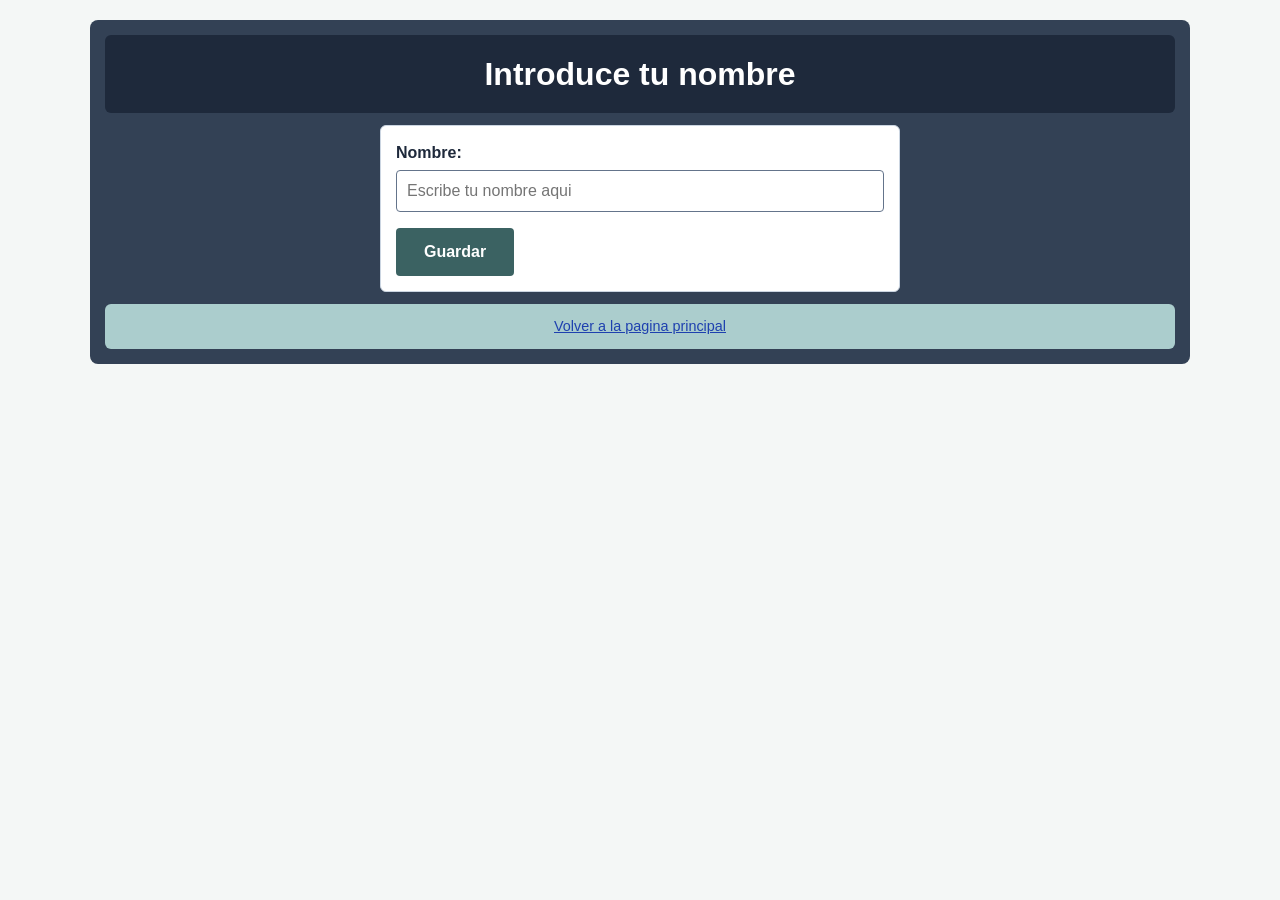
<file: minombre.html>
<!DOCTYPE html>
<html lang="es">
<head>
    <meta charset="UTF-8">
    <meta name="viewport" content="width=device-width, initial-scale=1">
    <title>Configurar Nombre - Smart Room</title>
    <link rel="icon" type="image/svg+xml" href="images/favicon.svg">
    <link rel="stylesheet" type="text/css" href="css/iroom.css">
</head>
<body>
    <a class="saltar" href="#datos_nombre">Saltar al formulario</a>
    <main id="contenedor">
        <header id="titulo">
            <h1>Introduce tu nombre</h1>
        </header>
        <form id="form_nombre" onsubmit="guardarNombre(event)">
            <div id="datos_nombre">
                <div class="campo">
                    <label for="cajaNombre">Nombre:</label>
                    <input type="text" id="cajaNombre" name="nombre" placeholder="Escribe tu nombre aqui" required>
                </div>
                <input type="submit" value="Guardar">
            </div>
        </form>
        <footer id="pie">
            <a href="index.html">Volver a la pagina principal</a>
        </footer>
    </main>
    <script>
        function guardarNombre(event) {
            event.preventDefault();
            var nombre = document.getElementById("cajaNombre").value;
            localStorage.setItem("fname", nombre);
            alert("Guardado.");
        }
    </script>
</body>
</html>
</file>
<file: css/iroom.css>
/* =========================================================
   iroom.css - Hoja de estilos de Smart Room (P1 HTML/CSS)
   La usan index.html, config.html y minombre.html
   Se mantiene la paleta de colores original del proyecto.
   ========================================================= */


/* ---------- 1. Variables de color ----------
   Los colores se definen una sola vez aqui y se usan con var(...).
   Si quieres cambiar un color, lo cambias en este bloque y se
   actualiza en toda la web. */
:root {
  --fondo-pagina: #F4F7F6;   /* fondo general de la pagina */
  --marco:        #334155;   /* marco oscuro que rodea todo */
  --titulo:       #1E293B;   /* cabecera y color de texto principal */
  --barra:        #3B6262;   /* menu, informacion, subtitulos y boton */
  --pie:          #ABCDCD;   /* pie de pagina */
  --tarjeta:      #FFFFFF;   /* fondo de las zonas de contenido */
  --texto:        #1E293B;   /* texto normal */
  --texto-claro:  #FFFFFF;   /* texto sobre fondos oscuros */
  --enlace:       #1E40AF;   /* enlaces (buen contraste en fondo claro) */
  --borde:        #CBD5E1;   /* lineas finas */
  --borde-campo:  #64748B;   /* borde de los campos del formulario */
  --error:        #B91C1C;   /* campos con un valor no valido */
  --foco:         #FFD54A;   /* anillo de foco al navegar con teclado */
  --subtitulo:    #3B6262;   /* color de los subtitulos h2 */
  --enlace-hover: #1E293B;   /* enlaces al pasar el raton por encima */
  --campo-fondo:  #FFFFFF;   /* fondo de los campos del formulario */
  --cabecera-tabla: #E2E8F0; /* fondo de la fila de titulos de la tabla */
  --salida-fondo: #E2E8F0;   /* fondo del resultado de la diferencia */
  --error-fondo:  #FEF2F2;   /* fondo de un campo con valor no valido */
}


/* ---------- 1b. Modo oscuro (Apartado 8) ----------
   Si el sistema operativo o el navegador del usuario estan en modo
   oscuro, se redefinen las MISMAS variables con colores oscuros.
   Como todo el CSS usa var(...), no hace falta tocar ninguna otra regla. */
@media (prefers-color-scheme: dark) {
  :root {
    --fondo-pagina: #0B1220;
    --marco:        #1E293B;
    --titulo:       #0F172A;
    --barra:        #3B6262;
    --pie:          #274545;
    --tarjeta:      #273449;
    --texto:        #E2E8F0;
    --texto-claro:  #FFFFFF;
    --enlace:       #93C5FD;
    --borde:        #475569;
    --borde-campo:  #94A3B8;
    --error:        #FCA5A5;
    --subtitulo:    #7FB5B5;
    --enlace-hover: #FFFFFF;
    --campo-fondo:  #0F172A;
    --cabecera-tabla: #334155;
    --salida-fondo: #334155;
    --error-fondo:  #450A0A;
  }
}


/* ---------- 2. Reglas generales ---------- */

/* Con border-box, el padding y el borde NO hacen crecer el ancho
   de un elemento: es mucho mas facil calcular tamanos. */
*, *::before, *::after {
  box-sizing: border-box;
}

body {
  font-family: Arial, Helvetica, sans-serif;
  font-size: 1rem;          /* 1rem = tamano base del navegador (16px) */
  line-height: 1.5;
  color: var(--texto);
  background-color: var(--fondo-pagina);
  margin: 0;
  padding: 20px;
}

/* Jerarquia de textos: tamano (font-size), grosor (font-weight)
   y color distinguen titulo, subtitulos y texto normal. */
h1 {
  font-size: 2rem;
  font-weight: 700;
  margin: 0;
}

h2 {
  font-size: 1.4rem;
  font-weight: 600;
  color: var(--subtitulo);
  margin: 0 0 0.75rem;
  padding-bottom: 0.4rem;
  border-bottom: 2px solid var(--subtitulo);
}

h3 {
  font-size: 1.1rem;
  font-weight: 600;
  margin: 1.5rem 0 0.75rem;
}

a {
  color: var(--enlace);
}

a:hover {
  color: var(--enlace-hover);
}

ul {
  margin: 0.75rem 0;
  padding-left: 1.4rem;
}

img {
  display: block;
  width: 100%;              /* ocupa el ancho de su caja, sin salirse */
  height: auto;
  max-height: 360px;        /* y no crece mas de 360 px de alto */
  object-fit: contain;      /* la foto se ve entera, sin deformarse ni recortarse */
  margin-top: 1rem;
  border-radius: 6px;
}


/* ---------- 3. Foco visible con el teclado ----------
   Cuando alguien navega con la tecla Tab, el elemento activo
   se rodea de un anillo amarillo con un borde oscuro interior,
   para que se vea tanto sobre fondos claros como oscuros. */
:focus-visible {
  outline: 3px solid var(--foco);
  outline-offset: 2px;
  box-shadow: 0 0 0 2px var(--titulo);
}


/* ---------- 4. Estructura de la pagina (layout) ----------
   #contenedor es una caja flexible (flexbox) que reparte sus zonas en filas:

   - flex-wrap: wrap -> cuando una zona no cabe en la fila, pasa a la siguiente.
   - titulo y pie ocupan el 100%: una fila entera cada uno.
   - menu, informacion, habitacion y sensores ocupan el 45% cada uno,
     asi que solo caben DOS por fila:
         menu | informacion        habitacion | sensores
   - "flex: 1 1 45%" son tres valores: crece (1), se encoge (1) y
     mide 45% de partida. Al poder crecer, las dos zonas de una fila
     se reparten el espacio que sobra y llegan hasta los bordes.
   - Las zonas de una misma fila miden lo mismo de alto (es el
     comportamiento por defecto de flexbox). */
#contenedor {
  display: flex;
  flex-wrap: wrap;
  gap: 12px;                /* separacion entre zonas */
  width: 90%;
  max-width: 1100px;
  margin: 0 auto;
  padding: 15px;
  background-color: var(--marco);
  border-radius: 8px;
}

#titulo,
#pie {
  flex: 0 0 100%;           /* no crece, no se encoge, ocupa toda la fila */
}

#menu,
#informacion,
#habitacion,
#sensores {
  flex: 1 1 45%;
  min-width: 0;             /* permite que el contenido se ajuste sin desbordar */
}

/* Pantallas pequenas (menos de 700 px de ancho): una sola columna.
   Si cada zona mide el 100%, solo cabe una por fila. */
@media (max-width: 700px) {
  body {
    padding: 10px;
  }

  #contenedor {
    width: 100%;
  }

  #menu,
  #informacion,
  #habitacion,
  #sensores {
    flex-basis: 100%;
  }
}


/* ---------- 5. Cada zona de la pagina ---------- */

/* Cabecera con el titulo */
#titulo {
  background-color: var(--titulo);
  color: var(--texto-claro);
  padding: 15px;
  text-align: center;
  border-radius: 6px;
}

/* Menu e informacion: dos barras del mismo color, una al lado de la otra */
#menu,
#informacion {
  background-color: var(--barra);
  color: var(--texto-claro);
  padding: 15px;
  border-radius: 6px;
}

#menu {
  display: flex;
  flex-wrap: wrap;          /* si los botones no caben, pasan a la linea siguiente */
  align-items: center;
  gap: 10px;
}

#informacion {
  display: flex;
  align-items: center;
  justify-content: center;
  text-align: center;
  font-weight: 600;
}

.boton-menu {
  display: inline-block;
  padding: 10px 15px;
  background-color: var(--fondo-pagina);
  color: var(--texto);
  font-weight: 600;
  text-decoration: none;
  border: 1px solid var(--texto);
  border-radius: 4px;
}

.boton-menu:hover {
  background-color: var(--pie);
}

/* Zonas de contenido (fondo blanco): las dos de la pagina de inicio,
   las dos del formulario de configuracion y la del formulario del nombre */
#habitacion,
#sensores,
#datos_estacion,
#sensores_config,
#datos_nombre {
  background-color: var(--tarjeta);
  border: 1px solid var(--borde);
  border-radius: 6px;
  padding: 15px;
}

#sensores {
  overflow-x: auto;         /* si la tabla es muy ancha, hace scroll dentro de su caja */
}

/* Tabla de sensores */
table {
  width: 100%;
  border-collapse: collapse;
}

th,
td {
  padding: 10px 14px;
  text-align: left;
  border-bottom: 1px solid var(--borde);
}

th {
  background-color: var(--cabecera-tabla);
  font-weight: 700;
}

/* Pie de pagina */
#pie {
  background-color: var(--pie);
  color: var(--texto);
  padding: 12px;
  text-align: center;
  font-size: 0.9rem;
  border-radius: 6px;
}


/* ---------- 6. Formularios (config.html y minombre.html) ---------- */

/* El formulario ocupa una fila entera de #contenedor y por dentro
   funciona igual que #contenedor: una caja flexible con filas.
     datos de la habitacion | sensores y alertas
     boton de enviar (solo, en su fila y centrado) */
#contenedor > form {
  flex: 0 0 100%;
  display: flex;
  flex-wrap: wrap;
  justify-content: center;  /* centra lo que quede solo en una fila (el boton) */
  gap: 12px;
}

#datos_estacion,
#sensores_config,
#datos_nombre {
  flex: 1 1 45%;
  min-width: 0;
}

/* En minombre.html solo hay una tarjeta: se limita su ancho y,
   gracias al justify-content: center del formulario, queda centrada */
#datos_nombre {
  max-width: 520px;
}

/* Cada pareja etiqueta + campo va en un div.campo */
.campo {
  margin-bottom: 1rem;
}

/* Etiquetas: encima de su campo, en negrita */
label {
  display: block;
  font-weight: 600;
  margin-bottom: 0.3rem;
}

/* Campos de texto, URL, contrasena, numeros y archivo */
input[type="text"],
input[type="url"],
input[type="password"],
input[type="number"],
input[type="file"] {
  display: block;
  width: 100%;
  padding: 8px 10px;
  font: inherit;            /* mismo tipo y tamano de letra que el resto */
  color: var(--texto);
  background-color: var(--campo-fondo);
  border: 1px solid var(--borde-campo);
  border-radius: 4px;
}

/* Si el valor no es valido (fuera de rango, URL mal escrita,
   maxima menor que minima...), el campo se marca en rojo.
   :not(:placeholder-shown) hace que solo ocurra cuando el campo tiene
   algo escrito: asi un campo obligatorio vacio no sale en rojo nada mas
   abrir la pagina. */
input:invalid:not(:placeholder-shown) {
  border-color: var(--error);
  background-color: var(--error-fondo);
}

/* Casillas de los sensores: casilla y texto en la misma linea */
.opcion {
  display: flex;
  align-items: center;
  gap: 0.6rem;
  margin-bottom: 0.5rem;
}

.opcion input {
  width: 1.1rem;
  height: 1.1rem;
  margin: 0;
}

.opcion label {
  margin: 0;
  font-weight: 400;
}

/* Resultado de la diferencia de temperatura */
output {
  display: block;
  min-height: 2.5rem;
  padding: 8px 10px;
  background-color: var(--salida-fondo);
  border-radius: 4px;
  font-weight: 700;
}

/* Boton de enviar */
input[type="submit"] {
  flex: 0 0 auto;           /* mide lo que mide su texto, sin estirarse */
  padding: 12px 28px;
  font: inherit;
  font-weight: 700;
  color: var(--texto-claro);
  background-color: var(--barra);
  border: 0;
  border-radius: 4px;
  cursor: pointer;
}

input[type="submit"]:hover {
  background-color: var(--titulo);
}

/* Pantallas pequenas: el formulario tambien pasa a una columna.
   Va aqui, despues de las reglas del formulario, para que se aplique. */
@media (max-width: 700px) {
  #datos_estacion,
  #sensores_config,
  #datos_nombre {
    flex-basis: 100%;
  }
}


/* =========================================================
   7. MEJORAS EXTRA (Apartado 8)
   ========================================================= */

/* ---------- 7.1 Enlace "Saltar al contenido" ----------
   Es el primer elemento al que llega la tecla Tab. Esta fuera de la
   pantalla hasta que recibe el foco; entonces aparece arriba a la
   izquierda. Permite a quien navega con teclado o lector de pantalla
   saltarse el titulo y el menu. */
.saltar {
  position: absolute;
  left: -9999px;
  top: 10px;
  padding: 10px 16px;
  background-color: var(--texto-claro);
  color: var(--titulo);
  font-weight: 700;
  border-radius: 4px;
  z-index: 10;
}

.saltar:focus {
  left: 10px;
}

/* ---------- 7.2 Vista previa de la foto (config.html) ---------- */
#vista_previa img {
  max-height: 200px;
}

/* ---------- 7.3 Transiciones y animacion ----------
   Los cambios de color al pasar el raton ya no son bruscos: duran
   0,25 s. Los botones suben 2 px en hover, y la pagina aparece con
   un fundido suave al cargarse. */
a,
input[type="submit"],
input[type="text"],
input[type="url"],
input[type="password"],
input[type="number"] {
  transition: background-color 0.25s ease, color 0.25s ease,
              border-color 0.25s ease, transform 0.25s ease;
}

.boton-menu:hover,
input[type="submit"]:hover {
  transform: translateY(-2px);
}

@keyframes aparecer {
  from {
    opacity: 0;
    transform: translateY(10px);
  }
  to {
    opacity: 1;
    transform: translateY(0);
  }
}

#contenedor {
  animation: aparecer 0.5s ease-out;
}

/* Quien tiene activada la opcion "reducir movimiento" en su sistema
   no ve animaciones ni transiciones. */
@media (prefers-reduced-motion: reduce) {
  #contenedor {
    animation: none;
  }

  a,
  input[type="submit"],
  input[type="text"],
  input[type="url"],
  input[type="password"],
  input[type="number"] {
    transition: none;
  }

  .boton-menu:hover,
  input[type="submit"]:hover {
    transform: none;
  }
}

/* ---------- 7.4 Estilos de impresion ----------
   Al imprimir (o guardar como PDF) se quitan los colores de fondo,
   el menu y el boton de enviar, y despues de cada enlace externo
   se escribe su direccion, porque en papel no se puede hacer clic. */
@media print {
  body {
    background-color: #FFFFFF;
    color: #000000;
    padding: 0;
  }

  #contenedor {
    width: 100%;
    max-width: none;
    padding: 0;
    background-color: #FFFFFF;
  }

  #titulo,
  #pie {
    background-color: #FFFFFF;
    color: #000000;
    border: 1px solid #000000;
  }

  #menu,
  #informacion,
  .saltar,
  input[type="submit"] {
    display: none;
  }

  a {
    color: #000000;
  }

  a[href^="http"]::after {
    content: " (" attr(href) ")";
  }
}
</file>
